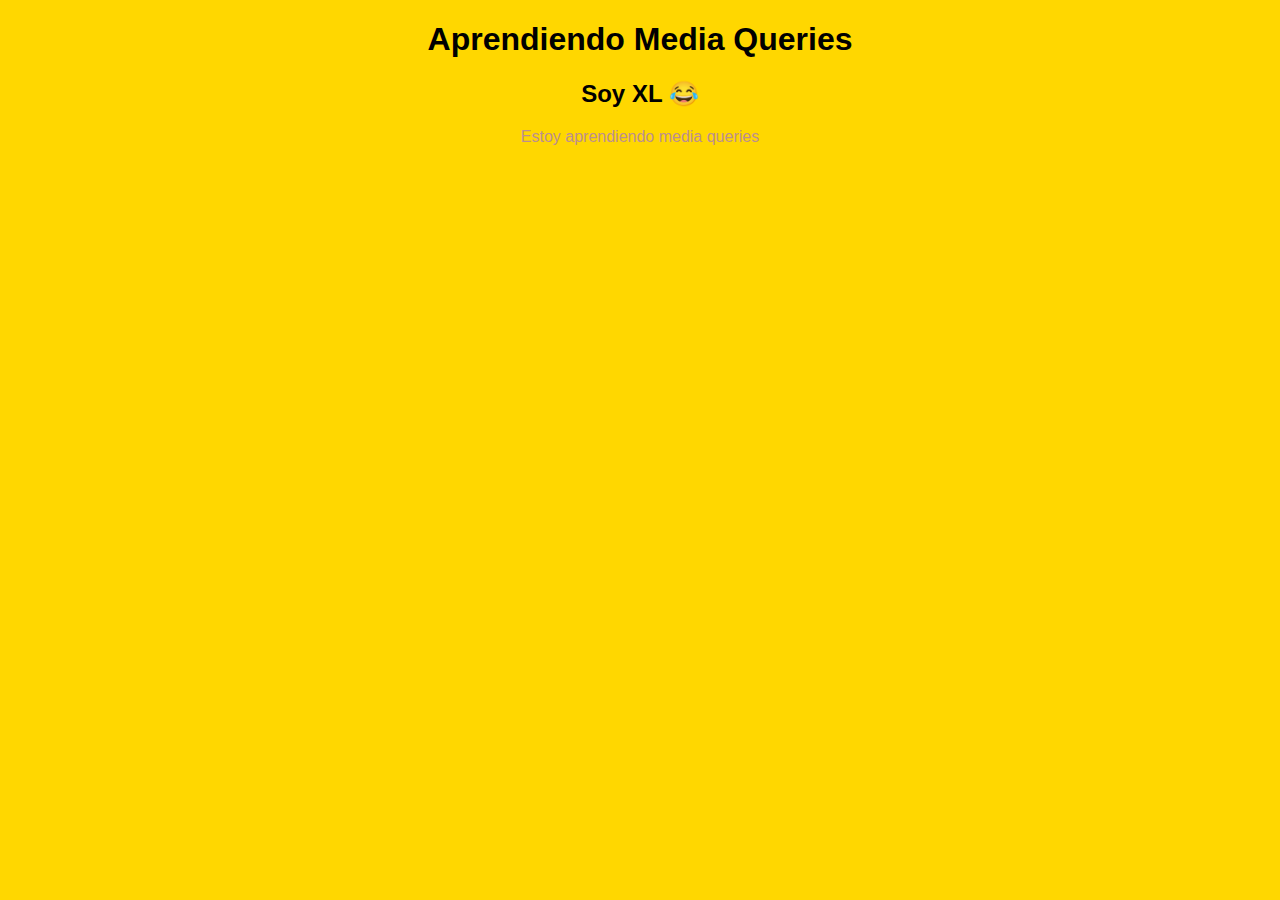
<file: Bootstrap/desafio-media-query/index.html>
<!DOCTYPE html>
<html lang="es" dir="ltr">
  <head>
    <meta charset="utf-8" />
    <title>Aprendiendo Media Queries</title>
    <link rel="stylesheet" href="style.css" />
  </head>
  <body>
    <h1>Aprendiendo Media Queries</h1>
    <div class="content">
      <h2></h2>
      <p>Estoy aprendiendo media queries</p>
    </div>
  </body>
</html>
</file>
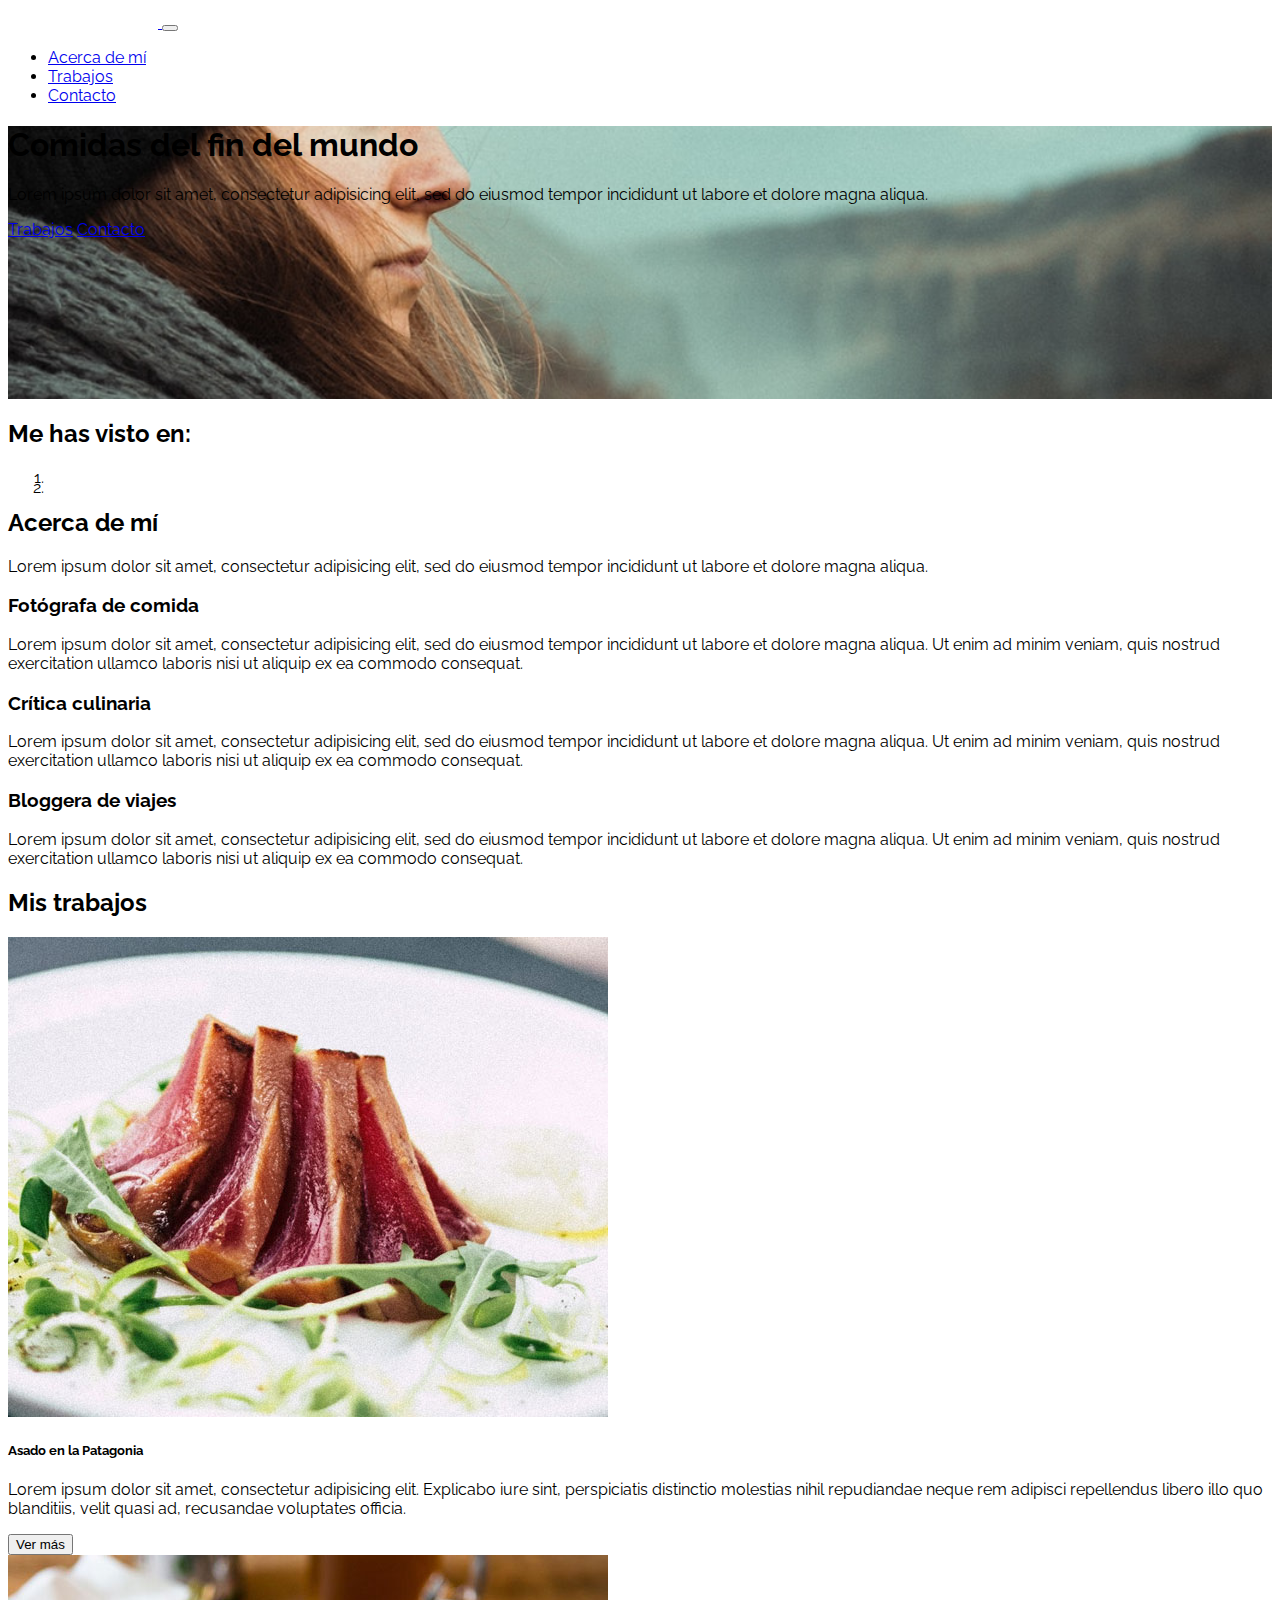
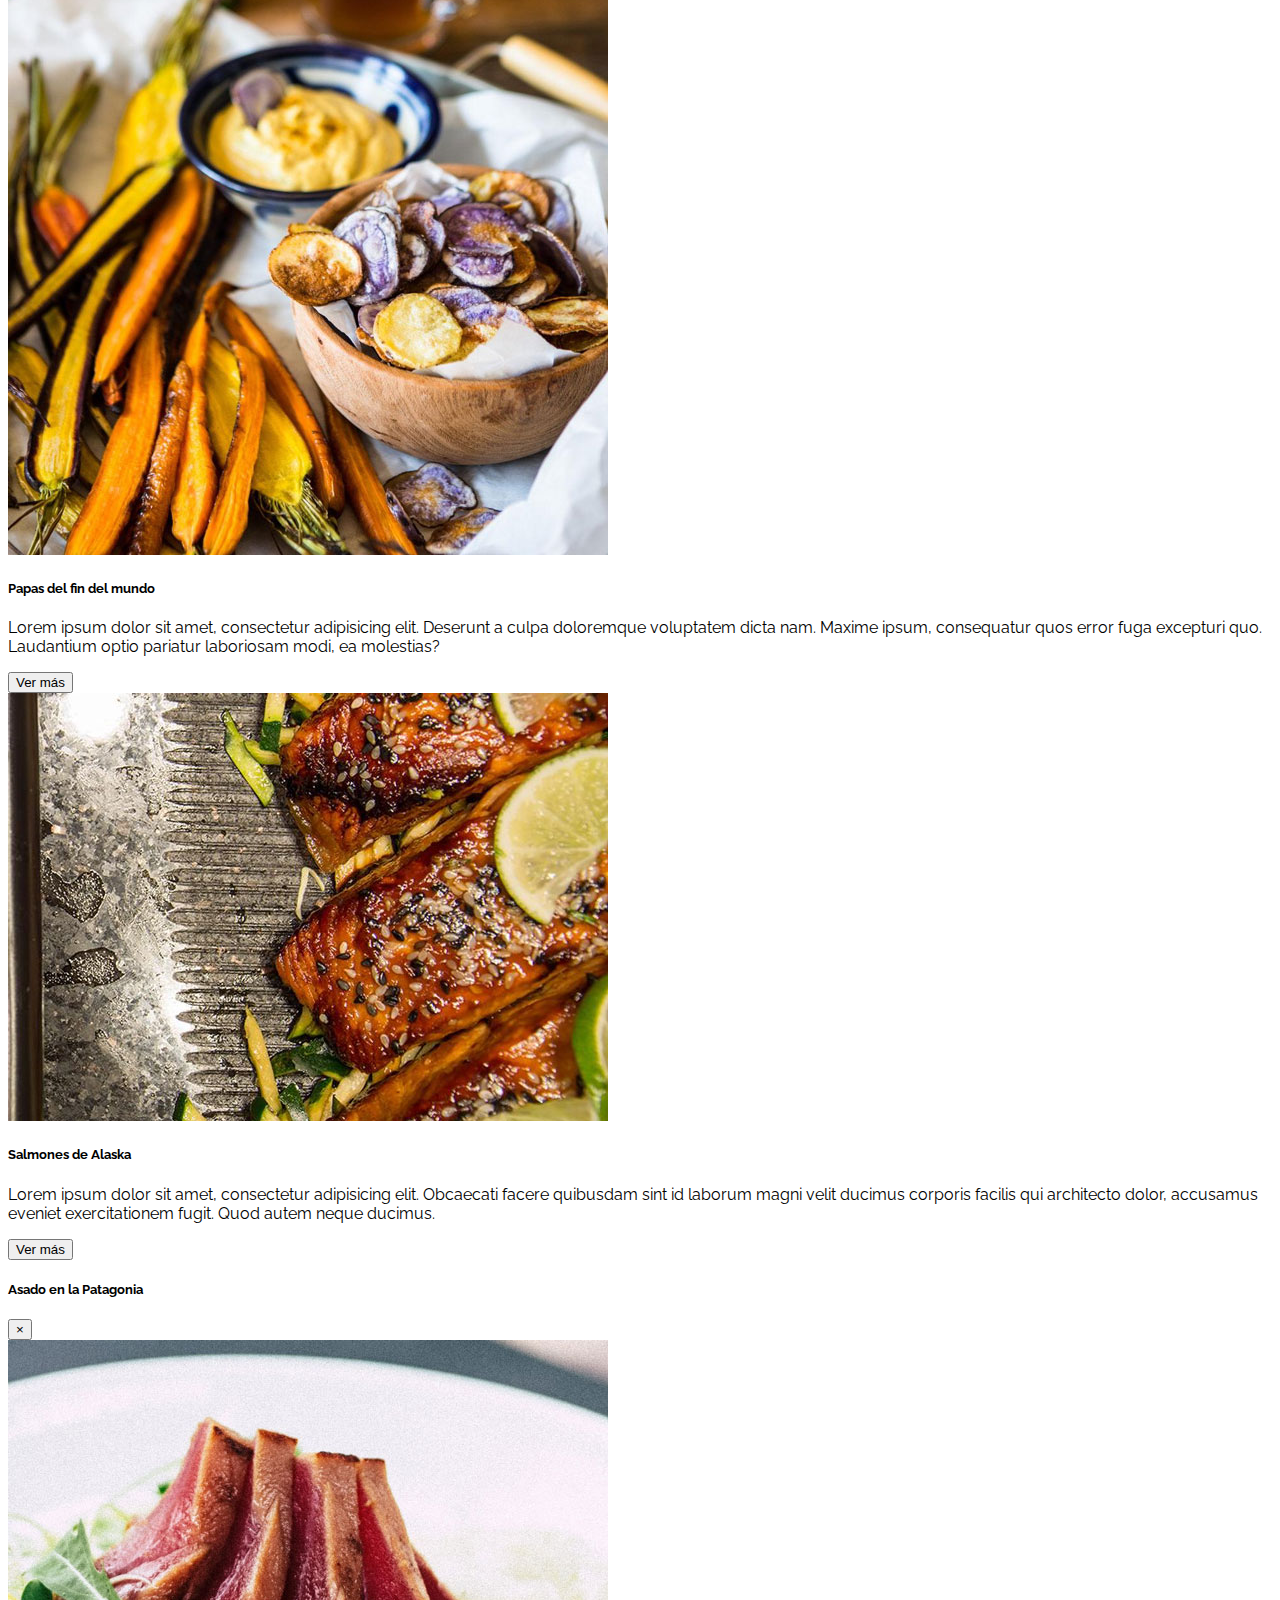
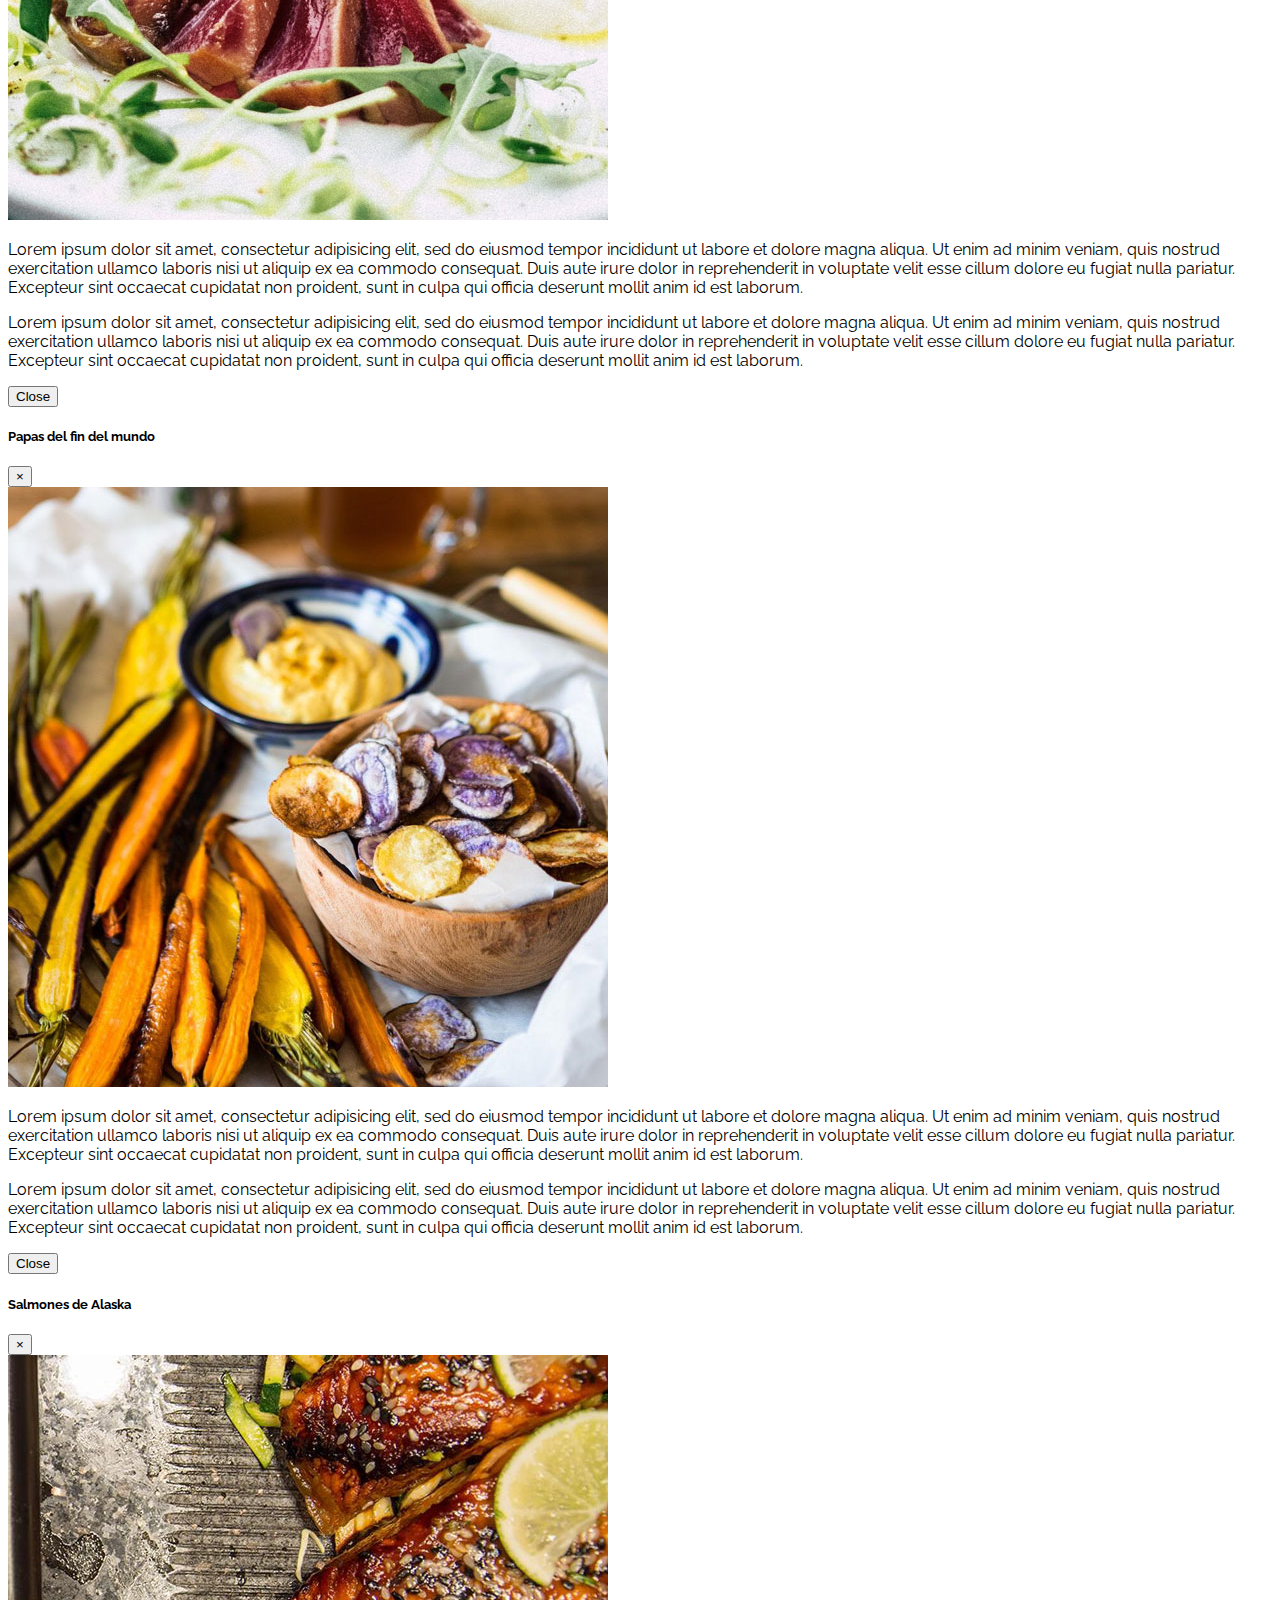
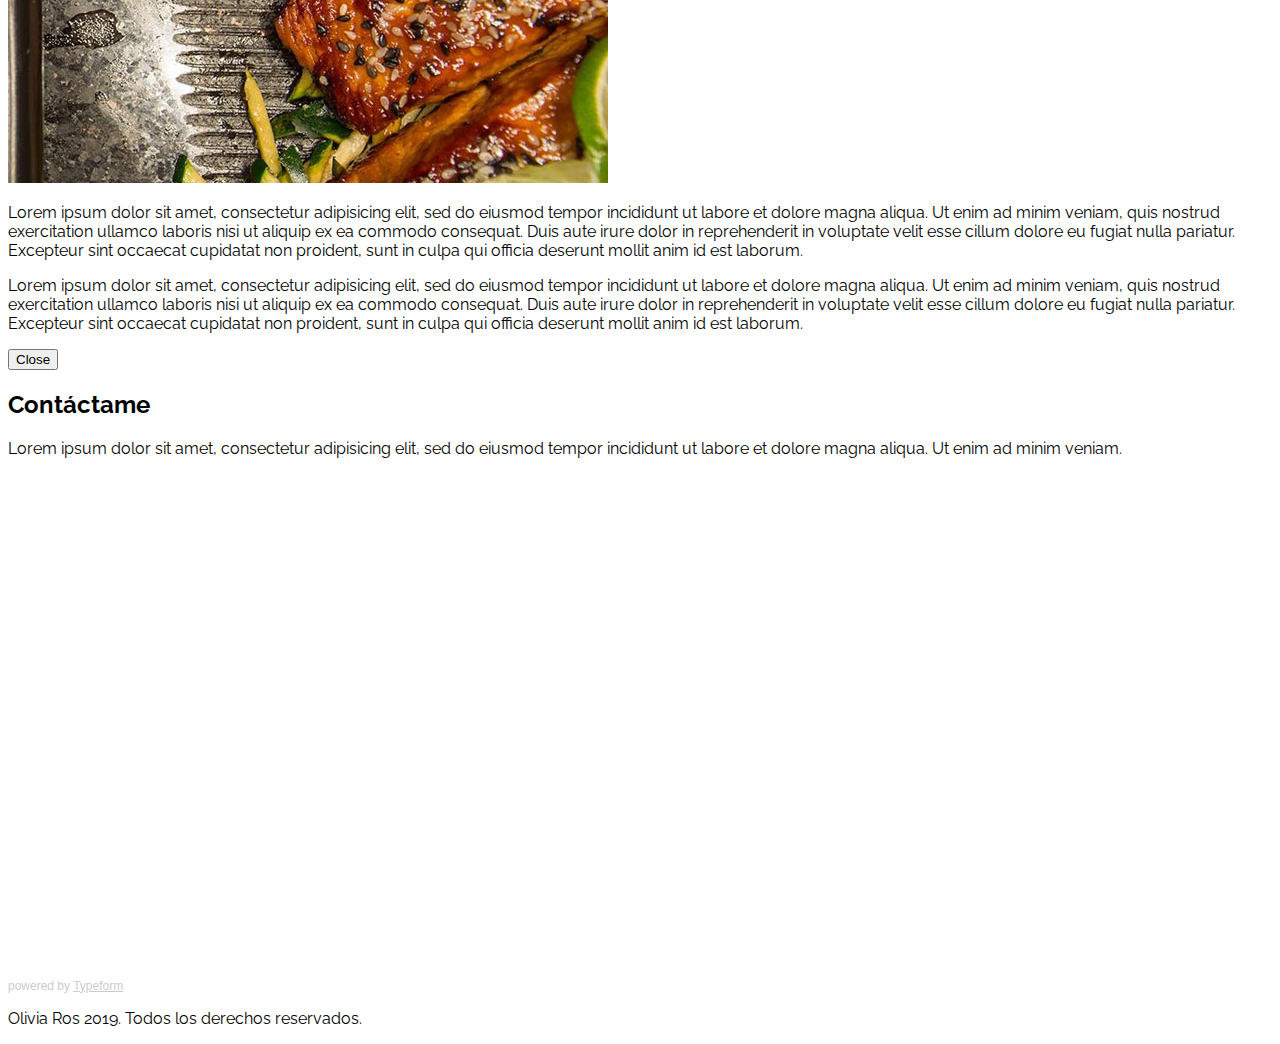
<file: Bootstrap/olivia-ros/index.html>
<!DOCTYPE html>
<html lang="es" dir="ltr">
  <head>
    <meta charset="utf-8">
    <title>Olivia Ros | Food Blogger</title>

    <meta name="viewport" content="width=device-width, initial-scale=1.0">

    <!--CSS de Bootstrap 4.2.1-->
    <link rel="stylesheet" href="https://stackpath.bootstrapcdn.com/bootstrap/4.2.1/css/bootstrap.min.css" integrity="sha384-GJzZqFGwb1QTTN6wy59ffF1BuGJpLSa9DkKMp0DgiMDm4iYMj70gZWKYbI706tWS" crossorigin="anonymous">

    <!--Google Fonts-->
    <link href="https://fonts.googleapis.com/css?family=Raleway:400,700" rel="stylesheet">

    <!--Font Awesome-->
    <link rel="stylesheet" href="https://use.fontawesome.com/releases/v5.6.3/css/all.css" integrity="sha384-UHRtZLI+pbxtHCWp1t77Bi1L4ZtiqrqD80Kn4Z8NTSRyMA2Fd33n5dQ8lWUE00s/" crossorigin="anonymous">

    <!--Mi estilo-->
    <link rel="stylesheet" href="assets/css/style.css">
  </head>
  <body>
    <nav class="navbar navbar-expand-lg navbar-dark bg-dark fixed-top">
      <div class="container">
        <a class="navbar-brand" href="#"> <img src="assets/img/logo.png" alt="Logo de Olivia Ros"> </a>

        <button class="navbar-toggler" type="button" data-toggle="collapse" data-target="#navbarNav" aria-controls="navbarNav" aria-expanded="false" aria-label="Toggle navigation">
          <span class="navbar-toggler-icon"></span>
        </button>

        <div class="collapse navbar-collapse" id="navbarNav">
          <ul class="navbar-nav ml-auto">
            <li class="nav-item">
              <a class="nav-link" href="#about">Acerca de mí</a>
            </li>
            <li class="nav-item">
              <a class="nav-link" href="#work">Trabajos</a>
            </li>
            <li class="nav-item">
              <a class="nav-link" href="#contact">Contacto</a>
            </li>
          </ul>
        </div>
      </div>
    </nav>

    <header class="hero text-light text-right pt-5 mt-5">
      <div class="container">
        <h1 class="display-1 font-weight-bold my-5">Comidas del fin del mundo</h1>
        <p class="my-5">Lorem ipsum dolor sit amet, consectetur adipisicing elit, sed do eiusmod tempor incididunt ut labore et dolore magna aliqua.</p>
        <a href="#work" class="btn btn-outline-info btn-lg mr-4">Trabajos</a>
        <a href="#contact" class="btn btn-info btn-lg">Contacto</a>
      </div>
    </header>

    <div class="container my-5 py-3">
      <div class="row">
        <div class="col-4 p-4 text-right">
          <h2 class="font-weight-bold">Me has visto en:</h2>
        </div>
        <div class="col-8 bg-secondary text-white rounded pt-4 pb-5">
          <div id="blogCarousel" class="carousel slide" data-ride="carousel">

            <ol class="carousel-indicators">
              <li data-target="#blogCarousel" data-slide-to="0" class="active"></li>
              <li data-target="#blogCarousel" data-slide-to="1"></li>
            </ol>

            <div class="carousel-inner">

              <div class="carousel-item active text-center">
                <div class="row">
                  <div class="col-3">
                    <i class="fab fa-codepen fa-2x" data-container="body" data-toggle="popover" data-trigger="hover" data-placement="bottom" data-content="CodePen"></i>
                  </div>
                  <div class="col-3">
                    <i class="fab fa-apper fa-2x" data-container="body" data-toggle="popover" data-trigger="hover" data-placement="bottom" data-content="Apper"></i>
                  </div>
                  <div class="col-3">
                    <i class="fab fa-angrycreative fa-2x" data-container="body" data-toggle="popover" data-trigger="hover" data-placement="bottom" data-content="Angry Creative"></i>
                  </div>
                  <div class="col-3">
                    <i class="fab fa-google fa-2x" data-container="body" data-toggle="popover" data-trigger="hover" data-placement="bottom" data-content="Google"></i>
                  </div>
                </div>
              </div>

              <div class="carousel-item text-center">
                <div class="row">
                  <div class="col-3">
                    <i class="fab fa-500px fa-2x" data-container="body" data-toggle="popover" data-trigger="hover" data-placement="bottom" data-content="500px"></i>
                  </div>
                  <div class="col-3">
                    <i class="fab fa-apple fa-2x" data-container="body" data-toggle="popover" data-trigger="hover" data-placement="bottom" data-content="Apple"></i>
                  </div>
                  <div class="col-3">
                    <i class="fab fa-aviato fa-2x" data-container="body" data-toggle="popover" data-trigger="hover" data-placement="bottom" data-content="Aviato"></i>
                  </div>
                  <div class="col-3">
                    <i class="fab fa-d-and-d fa-2x" data-container="body" data-toggle="popover" data-trigger="hover" data-placement="bottom" data-content="Dungeons & Dragons"></i>
                  </div>
                </div>
              </div>

            </div>
          </div>
        </div>
      </div>
    </div>


    <section id="about" class="container text-center my-5">
      <h2 class="display-3 font-weight-bold my-4">Acerca de mí</h2>
      <p class="my-4">Lorem ipsum dolor sit amet, consectetur adipisicing elit, sed do eiusmod tempor incididunt ut labore et dolore magna aliqua.</p>

      <div class="row">
        <div class="col-md-4">
          <i class="fas fa-camera fa-3x my-3"></i>
          <h3 class="my-3">Fotógrafa de comida</h3>
          <p class="my-3">Lorem ipsum dolor sit amet, consectetur adipisicing elit, sed do eiusmod tempor incididunt ut labore et dolore magna aliqua. Ut enim ad minim veniam, quis nostrud exercitation ullamco laboris nisi ut aliquip ex ea commodo consequat.</p>
        </div>
        <div class="col-md-4">
          <i class="fas fa-bullhorn fa-3x my-3"></i>
          <h3 class="my-3">Crítica culinaria</h3>
          <p class="my-3">Lorem ipsum dolor sit amet, consectetur adipisicing elit, sed do eiusmod tempor incididunt ut labore et dolore magna aliqua. Ut enim ad minim veniam, quis nostrud exercitation ullamco laboris nisi ut aliquip ex ea commodo consequat.</p>
        </div>
        <div class="col-md-4">
          <i class="far fa-map fa-3x my-3"></i>
          <h3 class="my-3">Bloggera de viajes</h3>
          <p class="my-3">Lorem ipsum dolor sit amet, consectetur adipisicing elit, sed do eiusmod tempor incididunt ut labore et dolore magna aliqua. Ut enim ad minim veniam, quis nostrud exercitation ullamco laboris nisi ut aliquip ex ea commodo consequat.</p>
        </div>
      </div>
    </section>

    <section class="container-fluid my-5 p-5 bg-info" id="work">
      <h2 class="display-4 text-center font-weight-bold text-light mb-3">Mis trabajos</h2>
      <div class="card-deck">
        <div class="card">
          <img class="card-img-top" src="assets/img/card-1.jpg" alt="Card image cap">
          <div class="card-body">
            <h5 class="card-title">Asado en la Patagonia</h5>
            <p class="card-text">Lorem ipsum dolor sit amet, consectetur adipisicing elit. Explicabo iure sint, perspiciatis distinctio molestias nihil repudiandae neque rem adipisci repellendus libero illo quo blanditiis, velit quasi ad, recusandae voluptates officia.</p>
            <button type="button" class="btn btn-outline-info" data-toggle="modal" data-target="#asado">Ver más</button>
          </div>
        </div>
        <div class="card">
          <img class="card-img-top" src="assets/img/card-2.jpg" alt="Card image cap">
          <div class="card-body">
            <h5 class="card-title">Papas del fin del mundo</h5>
            <p class="card-text">Lorem ipsum dolor sit amet, consectetur adipisicing elit. Deserunt a culpa doloremque voluptatem dicta nam. Maxime ipsum, consequatur quos error fuga excepturi quo. Laudantium optio pariatur laboriosam modi, ea molestias?</p>
            <button type="button" class="btn btn-outline-info" data-toggle="modal" data-target="#papas">Ver más</button>
          </div>
        </div>
        <div class="card">
          <img class="card-img-top" src="assets/img/card-3.jpg" alt="Card image cap">
          <div class="card-body">
            <h5 class="card-title">Salmones de Alaska</h5>
            <p class="card-text">Lorem ipsum dolor sit amet, consectetur adipisicing elit. Obcaecati facere quibusdam sint id laborum magni velit ducimus corporis facilis qui architecto dolor, accusamus eveniet exercitationem fugit. Quod autem neque ducimus.</p>
            <button type="button" class="btn btn-outline-info" data-toggle="modal" data-target="#salmones">Ver más</button>
          </div>
        </div>
      </div>
    </section>

    <div class="modal fade" id="asado" tabindex="-1" role="dialog" aria-labelledby="exampleModalLabel" aria-hidden="true">
      <div class="modal-dialog" role="document">
        <div class="modal-content">
          <div class="modal-header">
            <h5 class="modal-title" id="exampleModalLabel">Asado en la Patagonia</h5>
            <button type="button" class="close" data-dismiss="modal" aria-label="Close">
              <span aria-hidden="true">&times;</span>
            </button>
          </div>
          <div class="modal-body">
            <img class="img-fluid mb-3" src="assets/img/card-1.jpg" alt="Card image cap">

            <p>Lorem ipsum dolor sit amet, consectetur adipisicing elit, sed do eiusmod tempor incididunt ut labore et dolore magna aliqua. Ut enim ad minim veniam, quis nostrud exercitation ullamco laboris nisi ut aliquip ex ea commodo consequat. Duis aute irure dolor in reprehenderit in voluptate velit esse cillum dolore eu fugiat nulla pariatur. Excepteur sint occaecat cupidatat non proident, sunt in culpa qui officia deserunt mollit anim id est laborum.</p>

            <p>Lorem ipsum dolor sit amet, consectetur adipisicing elit, sed do eiusmod tempor incididunt ut labore et dolore magna aliqua. Ut enim ad minim veniam, quis nostrud exercitation ullamco laboris nisi ut aliquip ex ea commodo consequat. Duis aute irure dolor in reprehenderit in voluptate velit esse cillum dolore eu fugiat nulla pariatur. Excepteur sint occaecat cupidatat non proident, sunt in culpa qui officia deserunt mollit anim id est laborum.</p>
          </div>
          <div class="modal-footer">
            <button type="button" class="btn btn-secondary" data-dismiss="modal">Close</button>
          </div>
        </div>
      </div>
    </div>

    <div class="modal fade" id="papas" tabindex="-1" role="dialog" aria-labelledby="exampleModalLabel" aria-hidden="true">
      <div class="modal-dialog" role="document">
        <div class="modal-content">
          <div class="modal-header">
            <h5 class="modal-title" id="exampleModalLabel">Papas del fin del mundo</h5>
            <button type="button" class="close" data-dismiss="modal" aria-label="Close">
              <span aria-hidden="true">&times;</span>
            </button>
          </div>
          <div class="modal-body">
            <img class="img-fluid mb-3" src="assets/img/card-2.jpg" alt="Card image cap">

            <p>Lorem ipsum dolor sit amet, consectetur adipisicing elit, sed do eiusmod tempor incididunt ut labore et dolore magna aliqua. Ut enim ad minim veniam, quis nostrud exercitation ullamco laboris nisi ut aliquip ex ea commodo consequat. Duis aute irure dolor in reprehenderit in voluptate velit esse cillum dolore eu fugiat nulla pariatur. Excepteur sint occaecat cupidatat non proident, sunt in culpa qui officia deserunt mollit anim id est laborum.</p>

            <p>Lorem ipsum dolor sit amet, consectetur adipisicing elit, sed do eiusmod tempor incididunt ut labore et dolore magna aliqua. Ut enim ad minim veniam, quis nostrud exercitation ullamco laboris nisi ut aliquip ex ea commodo consequat. Duis aute irure dolor in reprehenderit in voluptate velit esse cillum dolore eu fugiat nulla pariatur. Excepteur sint occaecat cupidatat non proident, sunt in culpa qui officia deserunt mollit anim id est laborum.</p>
          </div>
          <div class="modal-footer">
            <button type="button" class="btn btn-secondary" data-dismiss="modal">Close</button>
          </div>
        </div>
      </div>
    </div>

    <div class="modal fade" id="salmones" tabindex="-1" role="dialog" aria-labelledby="exampleModalLabel" aria-hidden="true">
      <div class="modal-dialog" role="document">
        <div class="modal-content">
          <div class="modal-header">
            <h5 class="modal-title" id="exampleModalLabel">Salmones de Alaska</h5>
            <button type="button" class="close" data-dismiss="modal" aria-label="Close">
              <span aria-hidden="true">&times;</span>
            </button>
          </div>
          <div class="modal-body">
            <img class="img-fluid mb-3" src="assets/img/card-3.jpg" alt="Card image cap">

            <p>Lorem ipsum dolor sit amet, consectetur adipisicing elit, sed do eiusmod tempor incididunt ut labore et dolore magna aliqua. Ut enim ad minim veniam, quis nostrud exercitation ullamco laboris nisi ut aliquip ex ea commodo consequat. Duis aute irure dolor in reprehenderit in voluptate velit esse cillum dolore eu fugiat nulla pariatur. Excepteur sint occaecat cupidatat non proident, sunt in culpa qui officia deserunt mollit anim id est laborum.</p>

            <p>Lorem ipsum dolor sit amet, consectetur adipisicing elit, sed do eiusmod tempor incididunt ut labore et dolore magna aliqua. Ut enim ad minim veniam, quis nostrud exercitation ullamco laboris nisi ut aliquip ex ea commodo consequat. Duis aute irure dolor in reprehenderit in voluptate velit esse cillum dolore eu fugiat nulla pariatur. Excepteur sint occaecat cupidatat non proident, sunt in culpa qui officia deserunt mollit anim id est laborum.</p>
          </div>
          <div class="modal-footer">
            <button type="button" class="btn btn-secondary" data-dismiss="modal">Close</button>
          </div>
        </div>
      </div>
    </div>

    <section id="contact" class="container my-5">
      <h2 class="display-3 font-weight-bold text-center my-4">Contáctame</h2>
      <p class="text-center my-4">Lorem ipsum dolor sit amet, consectetur adipisicing elit, sed do eiusmod tempor incididunt ut labore et dolore magna aliqua. Ut enim ad minim veniam.</p>
      <div class="typeform-widget" data-url="https://franibe.typeform.com/to/AYVtoJ" style="width: 100%; height: 500px;"></div> <script> (function() { var qs,js,q,s,d=document, gi=d.getElementById, ce=d.createElement, gt=d.getElementsByTagName, id="typef_orm", b="https://embed.typeform.com/"; if(!gi.call(d,id)) { js=ce.call(d,"script"); js.id=id; js.src=b+"embed.js"; q=gt.call(d,"script")[0]; q.parentNode.insertBefore(js,q) } })() </script> <div style="font-family: Sans-Serif;font-size: 12px;color: #999;opacity: 0.5; padding-top: 5px;"> powered by <a href="https://admin.typeform.com/signup?utm_campaign=AYVtoJ&utm_source=typeform.com-13260463-Basic&utm_medium=typeform&utm_content=typeform-embedded-poweredbytypeform&utm_term=EN" style="color: #999" target="_blank">Typeform</a> </div>
    </section>

    <footer class="bg-dark text-center text-light p-3">
      <p>Olivia Ros 2019. Todos los derechos reservados.</p>
    </footer>

    <!--jQuery 3.3.1 sin slim-->
    <script src="https://code.jquery.com/jquery-3.3.1.min.js" integrity="sha256-FgpCb/KJQlLNfOu91ta32o/NMZxltwRo8QtmkMRdAu8=" crossorigin="anonymous"></script>

    <!--Popper JS 1.14.3-->
    <script src="https://cdnjs.cloudflare.com/ajax/libs/popper.js/1.14.6/umd/popper.min.js" integrity="sha384-wHAiFfRlMFy6i5SRaxvfOCifBUQy1xHdJ/yoi7FRNXMRBu5WHdZYu1hA6ZOblgut" crossorigin="anonymous"></script>

    <!--Bootstrap JS 4.2.1-->
    <script src="https://stackpath.bootstrapcdn.com/bootstrap/4.2.1/js/bootstrap.min.js" integrity="sha384-B0UglyR+jN6CkvvICOB2joaf5I4l3gm9GU6Hc1og6Ls7i6U/mkkaduKaBhlAXv9k" crossorigin="anonymous"></script>

    <!--Mi script-->
    <script src="assets/js/script.js"></script>
  </body>
</html>
</file>
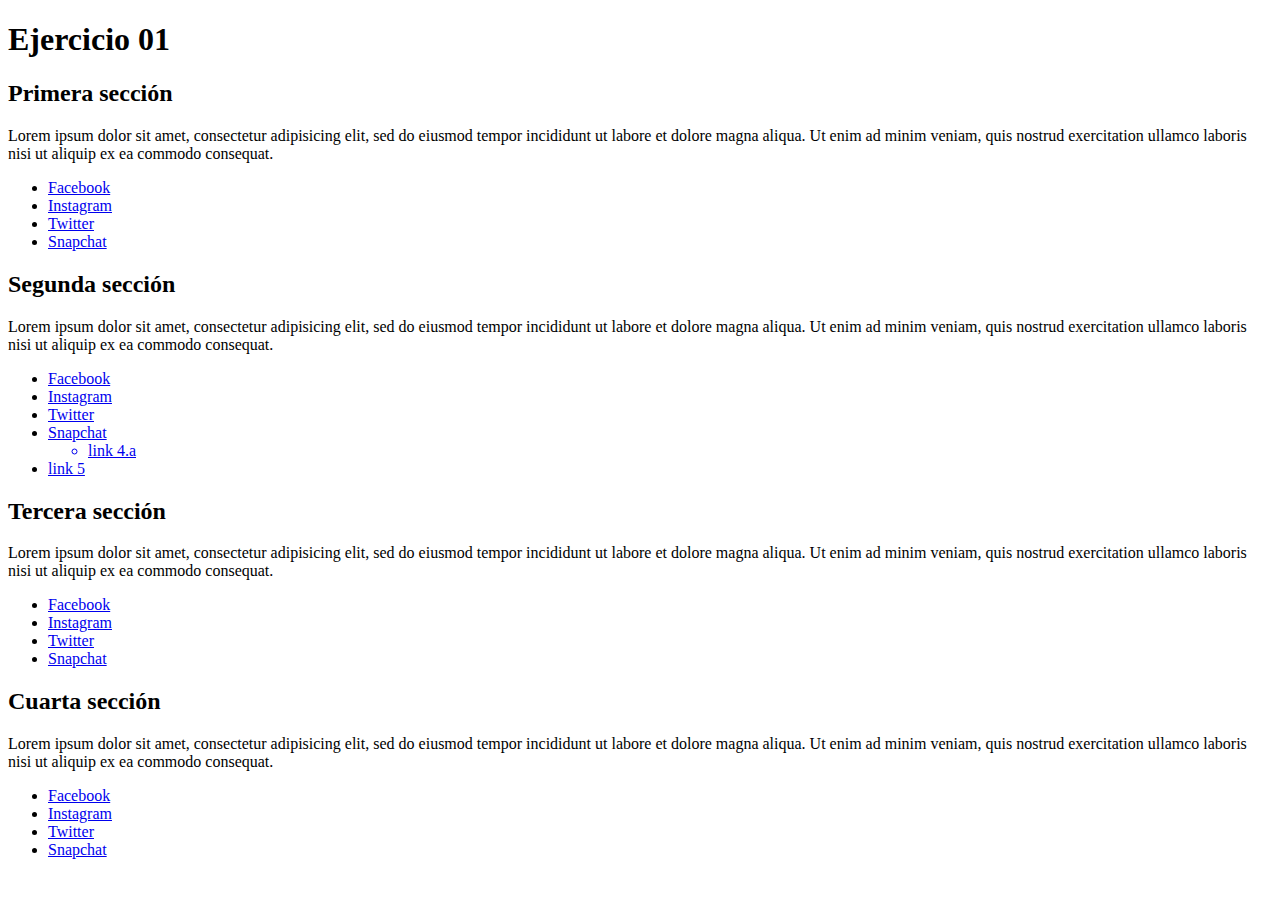
<file: JavaScript/desafio-jquery/index.html>
<!DOCTYPE html>
<html lang="es">
  <head>
    <meta charset="utf-8" />
    <title>Ejercicio 01</title>
    <meta name="viewport" content="width=device-width, initial-scale=1.0" />
    <link
      rel="stylesheet"
      href="https://use.fontawesome.com/releases/v5.6.3/css/all.css"
      integrity="sha384-UHRtZLI+pbxtHCWp1t77Bi1L4ZtiqrqD80Kn4Z8NTSRyMA2Fd33n5dQ8lWUE00s/"
      crossorigin="anonymous"
    />
  </head>
  <body>
    <header>
      <h1>Ejercicio 01</h1>
    </header>
    <section>
      <h2>Primera sección <i class="far fa-smile-beam"></i></h2>
      <p>
        Lorem ipsum dolor sit amet, consectetur adipisicing elit, sed do eiusmod
        tempor incididunt ut labore et dolore magna aliqua. Ut enim ad minim
        veniam, quis nostrud exercitation ullamco laboris nisi ut aliquip ex ea
        commodo consequat.
      </p>
      <ul class="socialnetworks">
        <li><a href="#">Facebook</a></li>
        <li><a href="#">Instagram</a></li>
        <li><a href="#">Twitter</a></li>
        <li><a href="#">Snapchat</a></li>
      </ul>
      <p>
        <i class="far fa-smile-beam fa-2x"></i>
        <i class="far fa-smile-beam fa-2x"></i>
        <i class="far fasmile-beam fa-2x"></i>
      </p>
    </section>
    <section>
      <h2>Segunda sección <i class="far fa-smile-wink"></i></h2>
      <p>
        Lorem ipsum dolor sit amet, consectetur adipisicing elit, sed do eiusmod
        tempor incididunt ut labore et dolore magna aliqua. Ut enim ad minim
        veniam, quis nostrud exercitation ullamco laboris nisi ut aliquip ex ea
        commodo consequat.
      </p>
      <ul class="socialnetworks">
        <li><a href="#">Facebook</a></li>
        <li><a href="#">Instagram</a></li>
        <li><a href="#">Twitter</a></li>
        <li><a href="#">Snapchat</a></li>
      </ul>
      <p>
        <i class="far fa-smile-wink fa-2x"></i>
        <i class="far fa-smile-wink fa-2x"></i>
        <i class="far fasmile-wink fa-2x"></i>
      </p>
    </section>
    <section>
      <h2>Tercera sección <i class="far fa-surprise"></i></h2>
      <p>
        Lorem ipsum dolor sit amet, consectetur adipisicing elit, sed do eiusmod
        tempor incididunt ut labore et dolore magna aliqua. Ut enim ad minim
        veniam, quis nostrud exercitation ullamco laboris nisi ut aliquip ex ea
        commodo consequat.
      </p>
      <ul class="socialnetworks">
        <li><a href="#">Facebook</a></li>
        <li><a href="#">Instagram</a></li>
        <li><a href="#">Twitter</a></li>
        <li><a href="#">Snapchat</a></li>
      </ul>
      <p>
        <i class="far fa-surprise fa-2x"></i>
        <i class="far fa-surprise fa-2x"></i>
        <i class="far fa-surprise fa-2x"></i>
      </p>
    </section>
    <section>
      <h2>Cuarta sección <i class="far fa-grin-hearts"></i></h2>
      <p>
        Lorem ipsum dolor sit amet, consectetur adipisicing elit, sed do eiusmod
        tempor incididunt ut labore et dolore magna aliqua. Ut enim ad minim
        veniam, quis nostrud exercitation ullamco laboris nisi ut aliquip ex ea
        commodo consequat.
      </p>
      <ul class="socialnetworks">
        <li><a href="#">Facebook</a></li>
        <li><a href="#">Instagram</a></li>
        <li><a href="#">Twitter</a></li>
        <li><a href="#">Snapchat</a></li>
      </ul>
      <p>
        <i class="far fa-grin-hearts fa-2x"></i>
        <i class="far fa-grin-hearts fa-2x"></i>
        <i class="far fagrin-hearts fa-2x"></i>
      </p>
    </section>
    <!--Llamado a jQuery-->
    <script
      src="https://code.jquery.com/jquery-3.3.1.min.js"
      integrity="sha256-
FgpCb/KJQlLNfOu91ta32o/NMZxltwRo8QtmkMRdAu8="
      crossorigin="anonymous"
    ></script>
    <!--Mi propio script-->
    <script src="script.js"></script>
  </body>
</html>
</file>
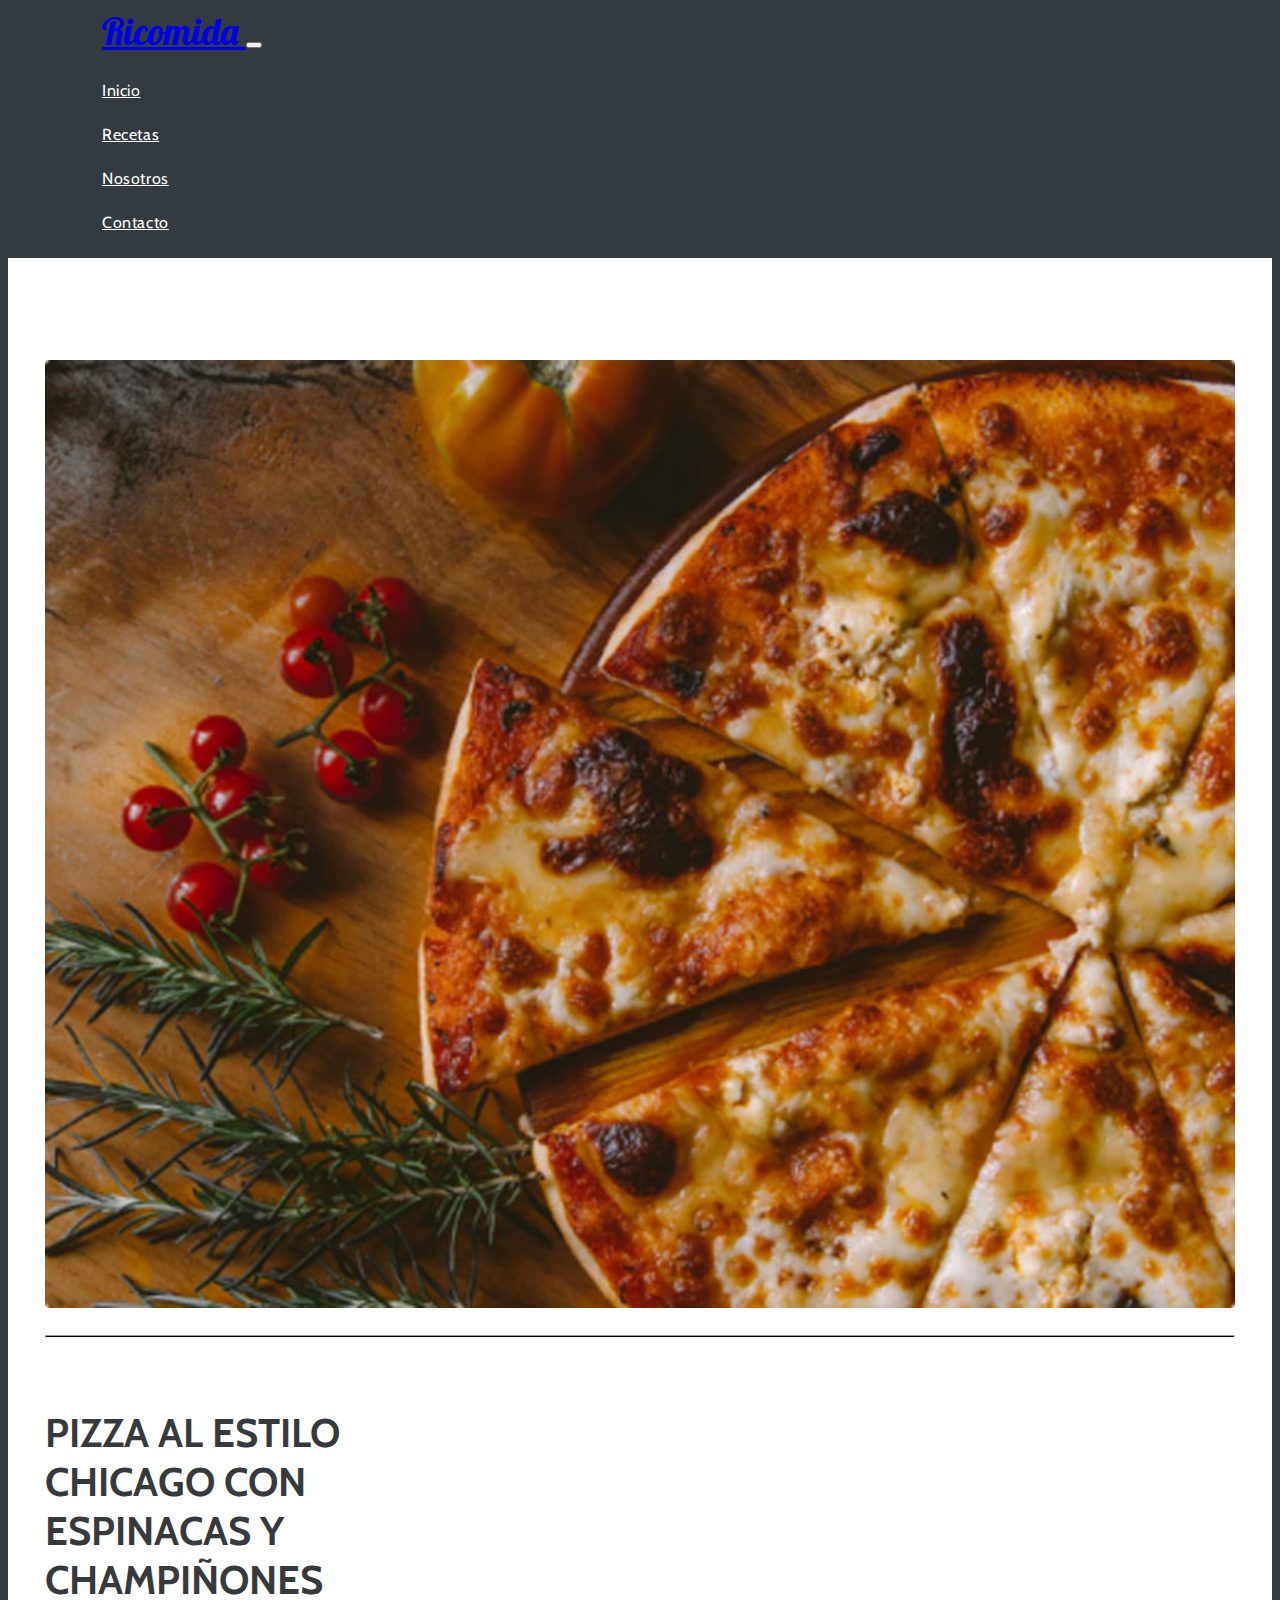
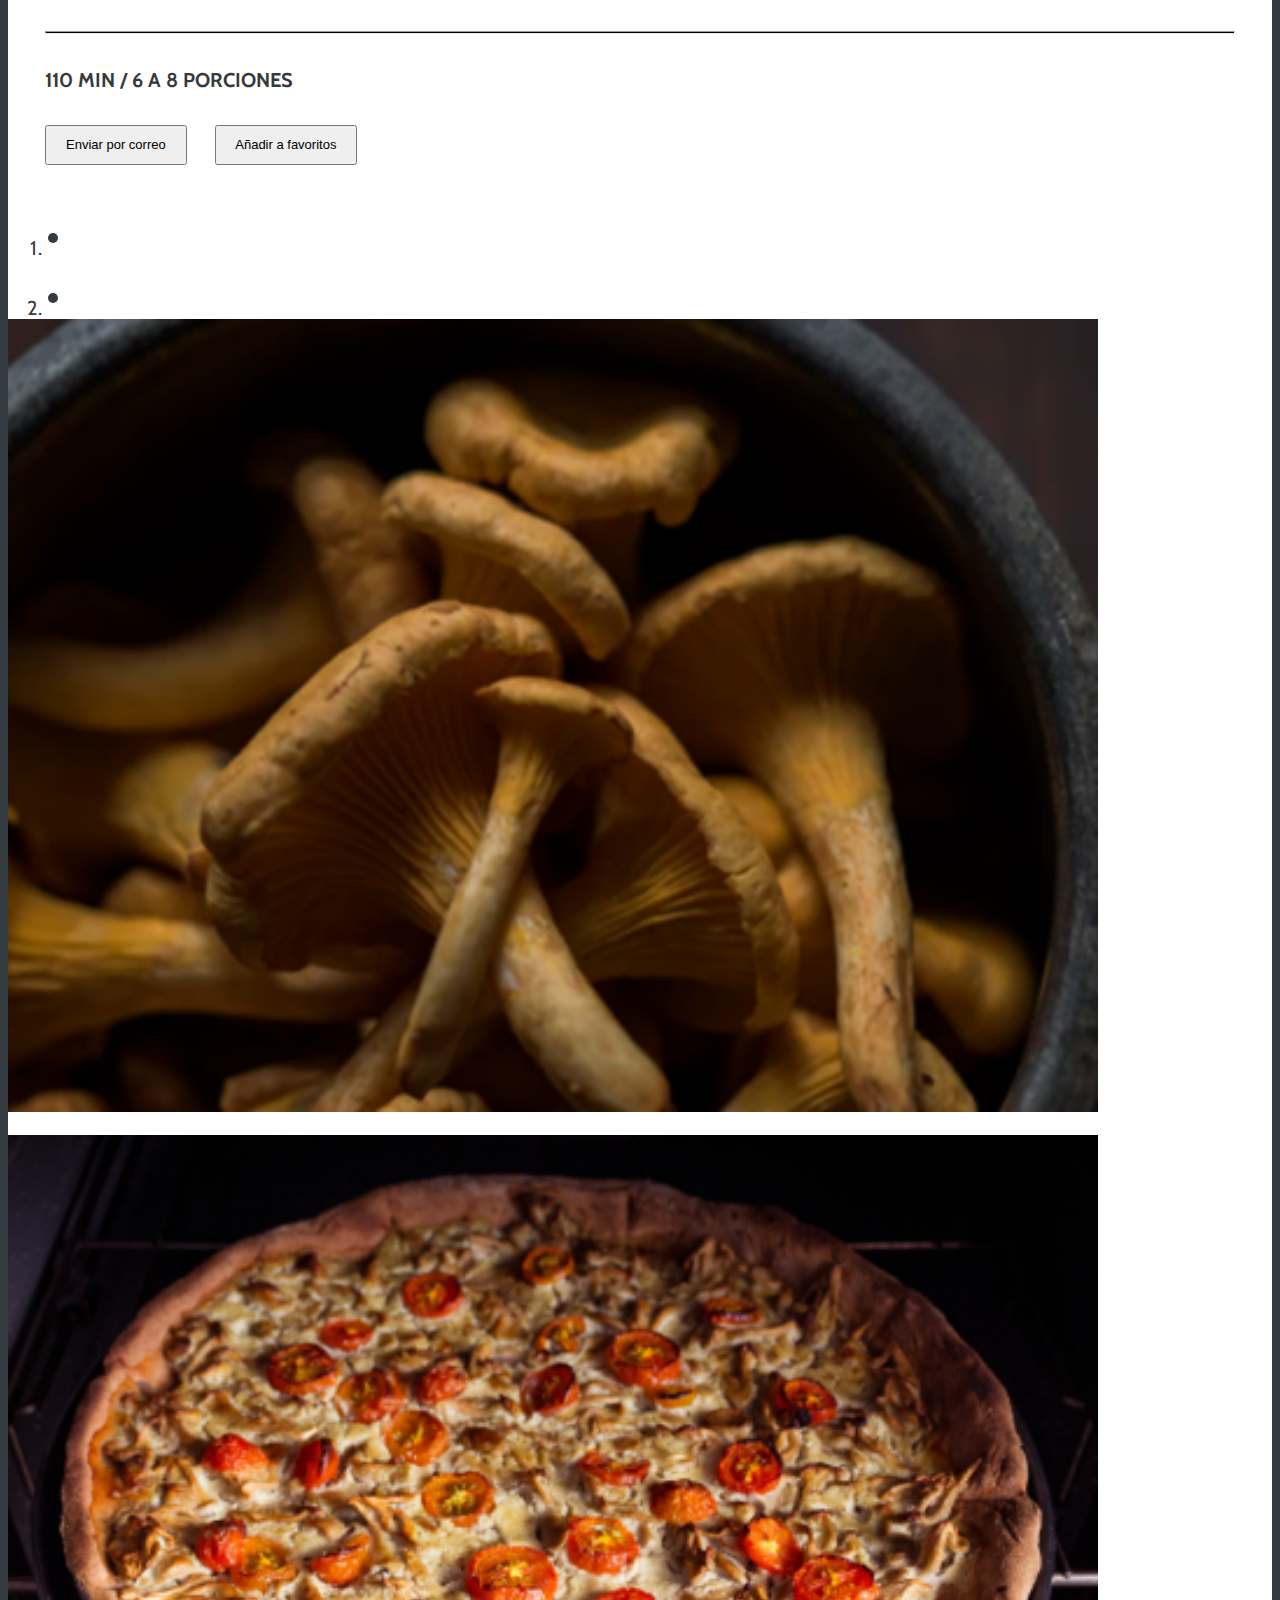
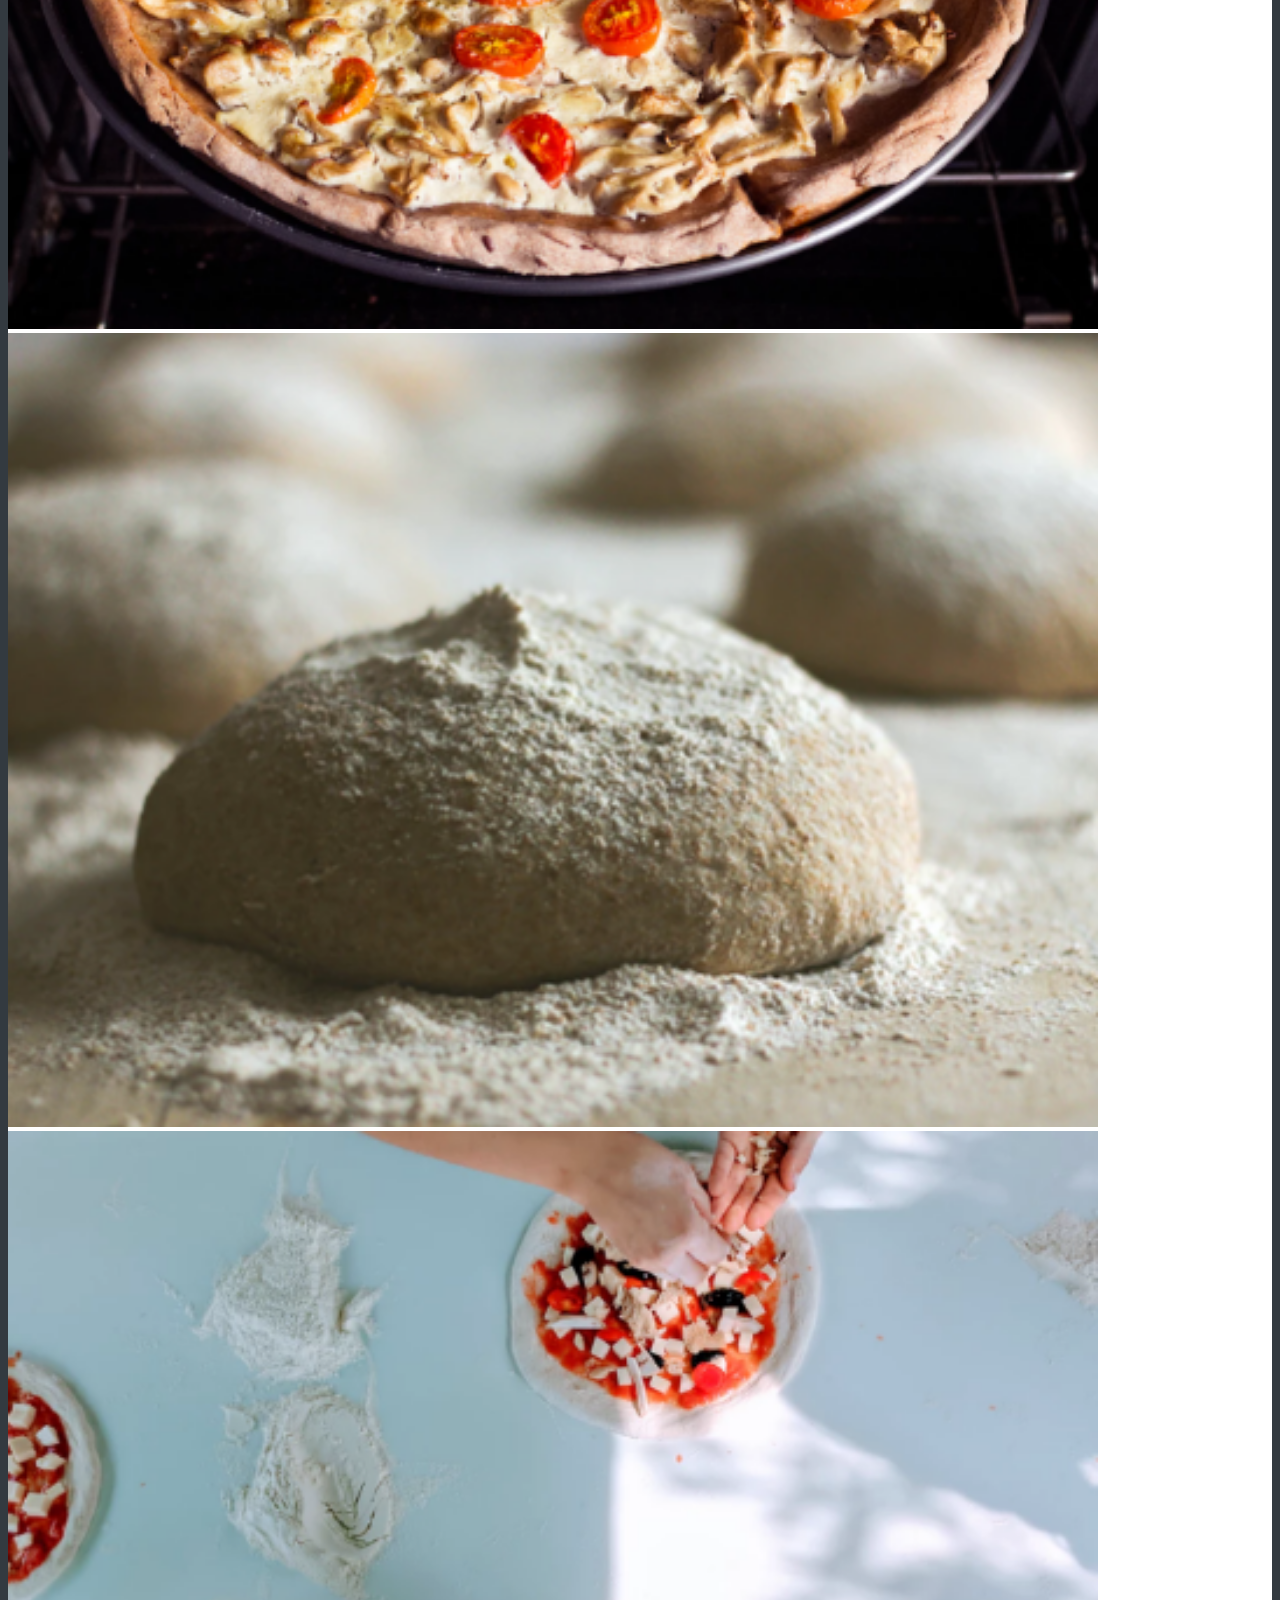
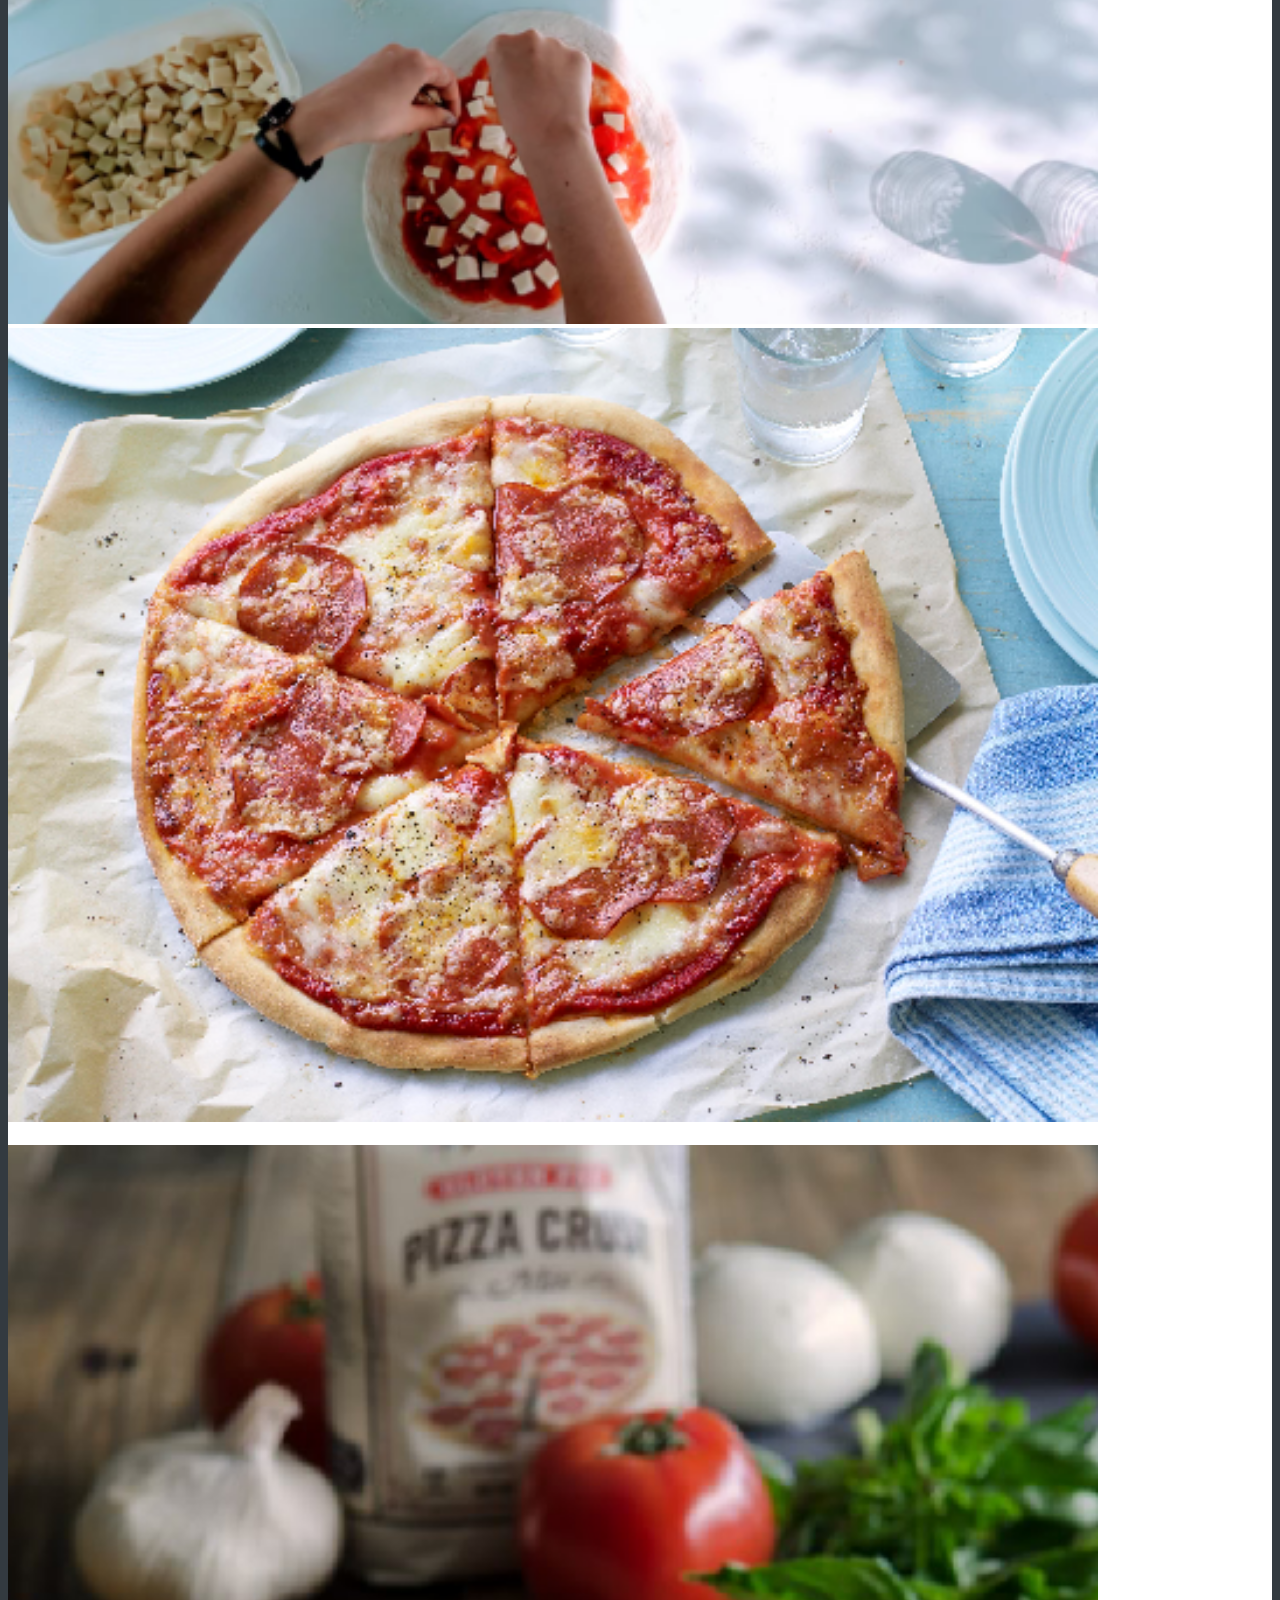
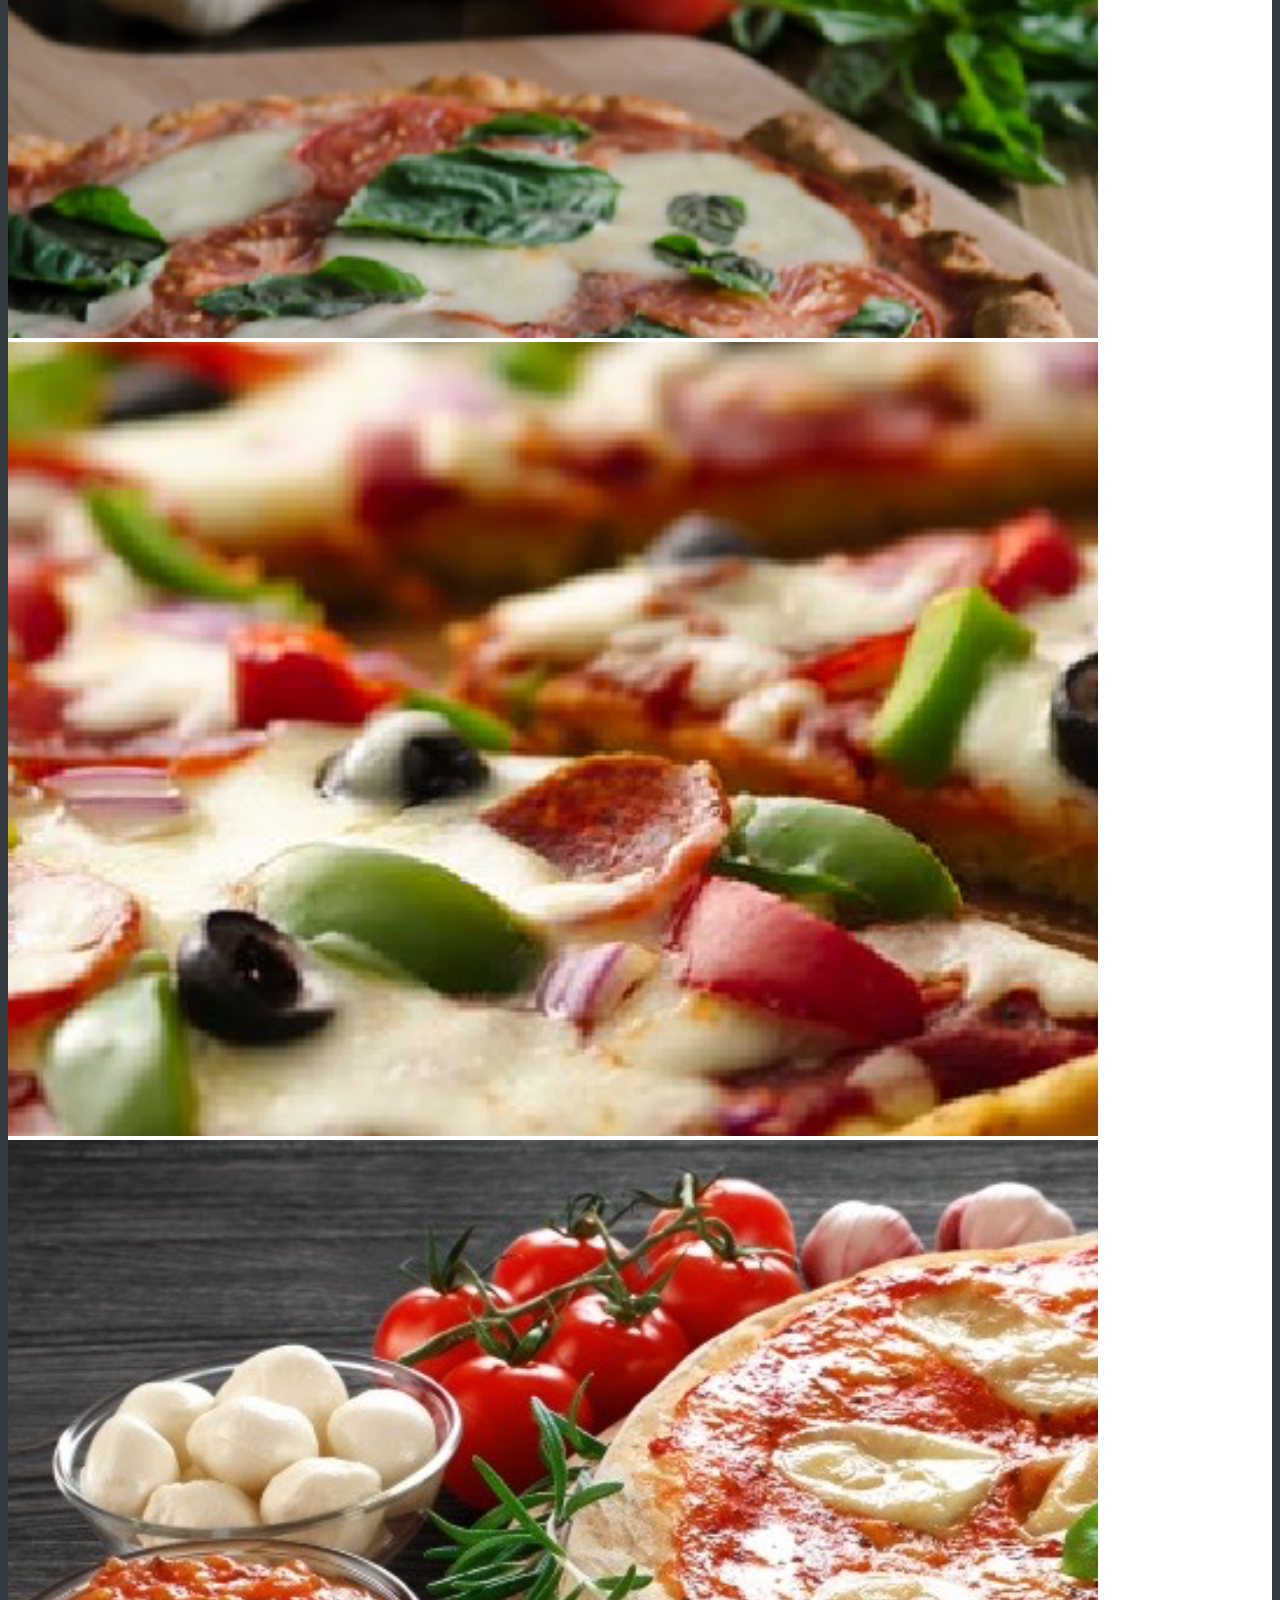
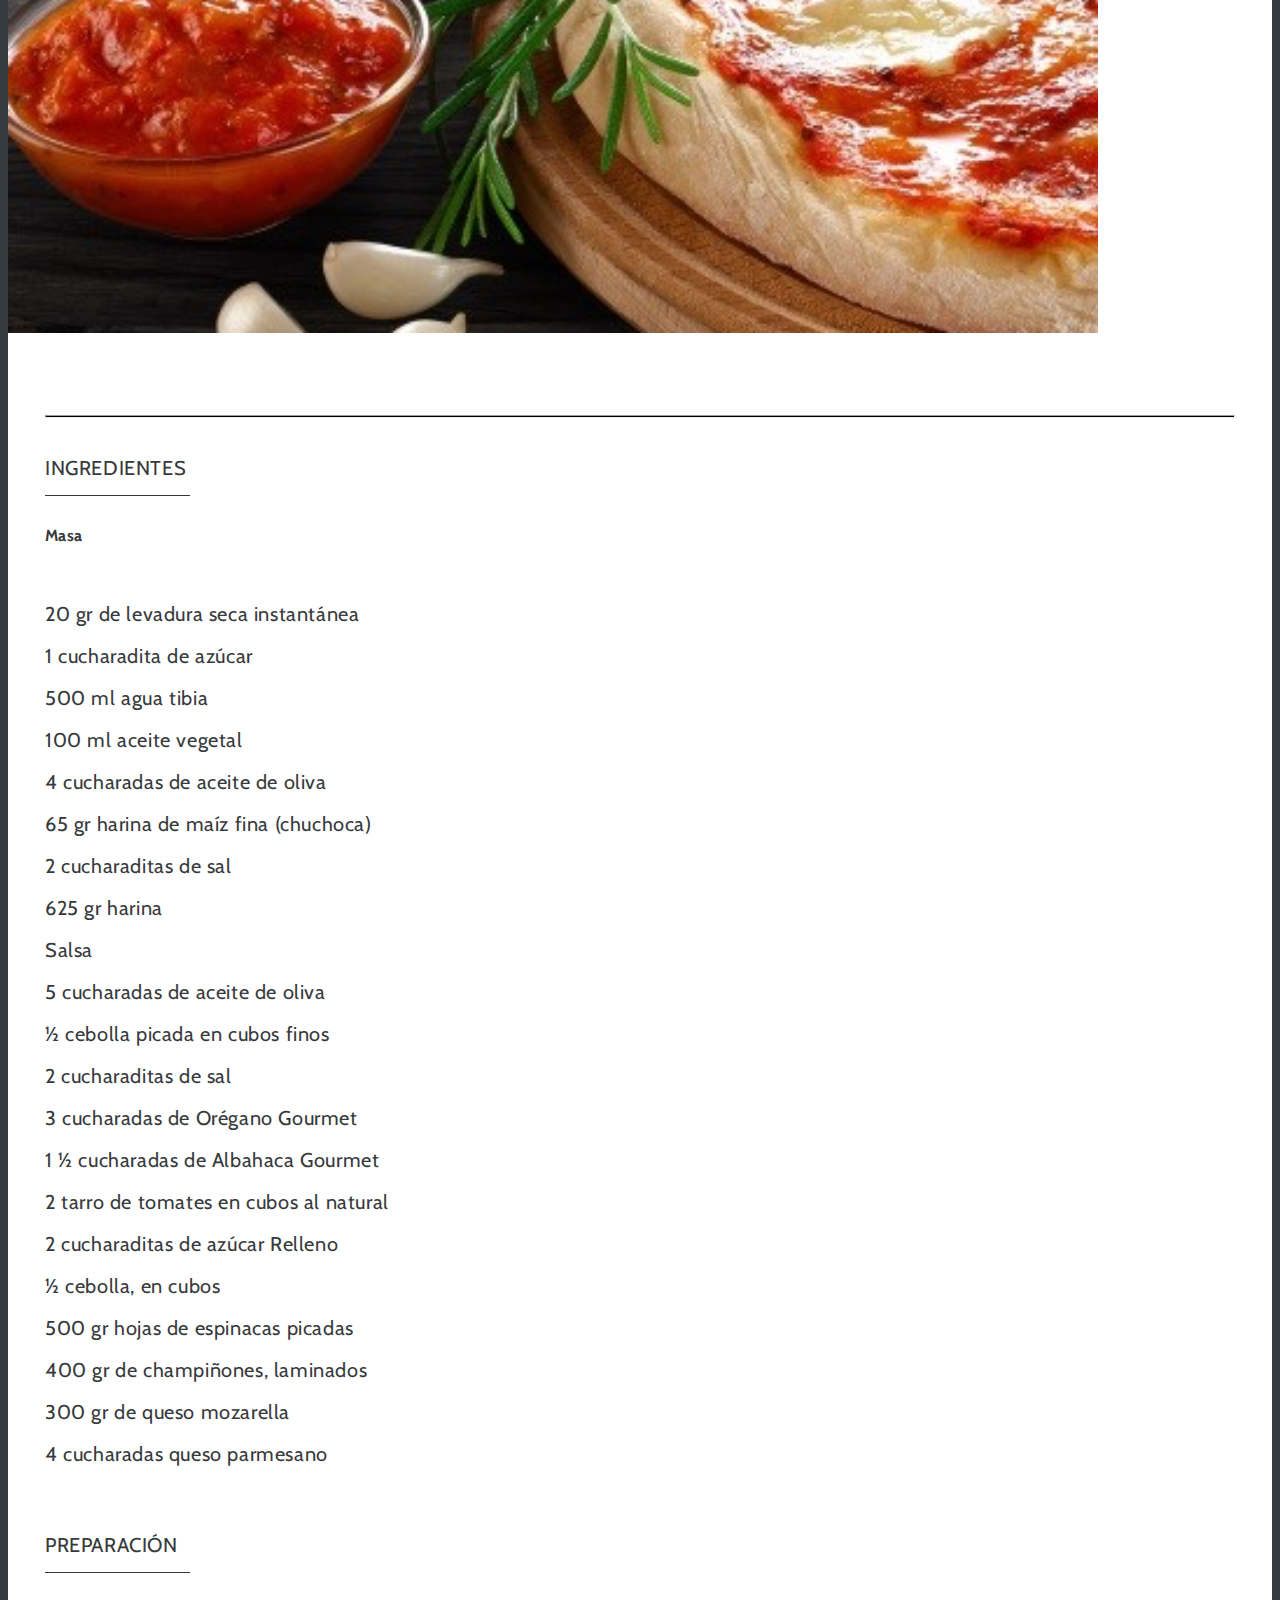
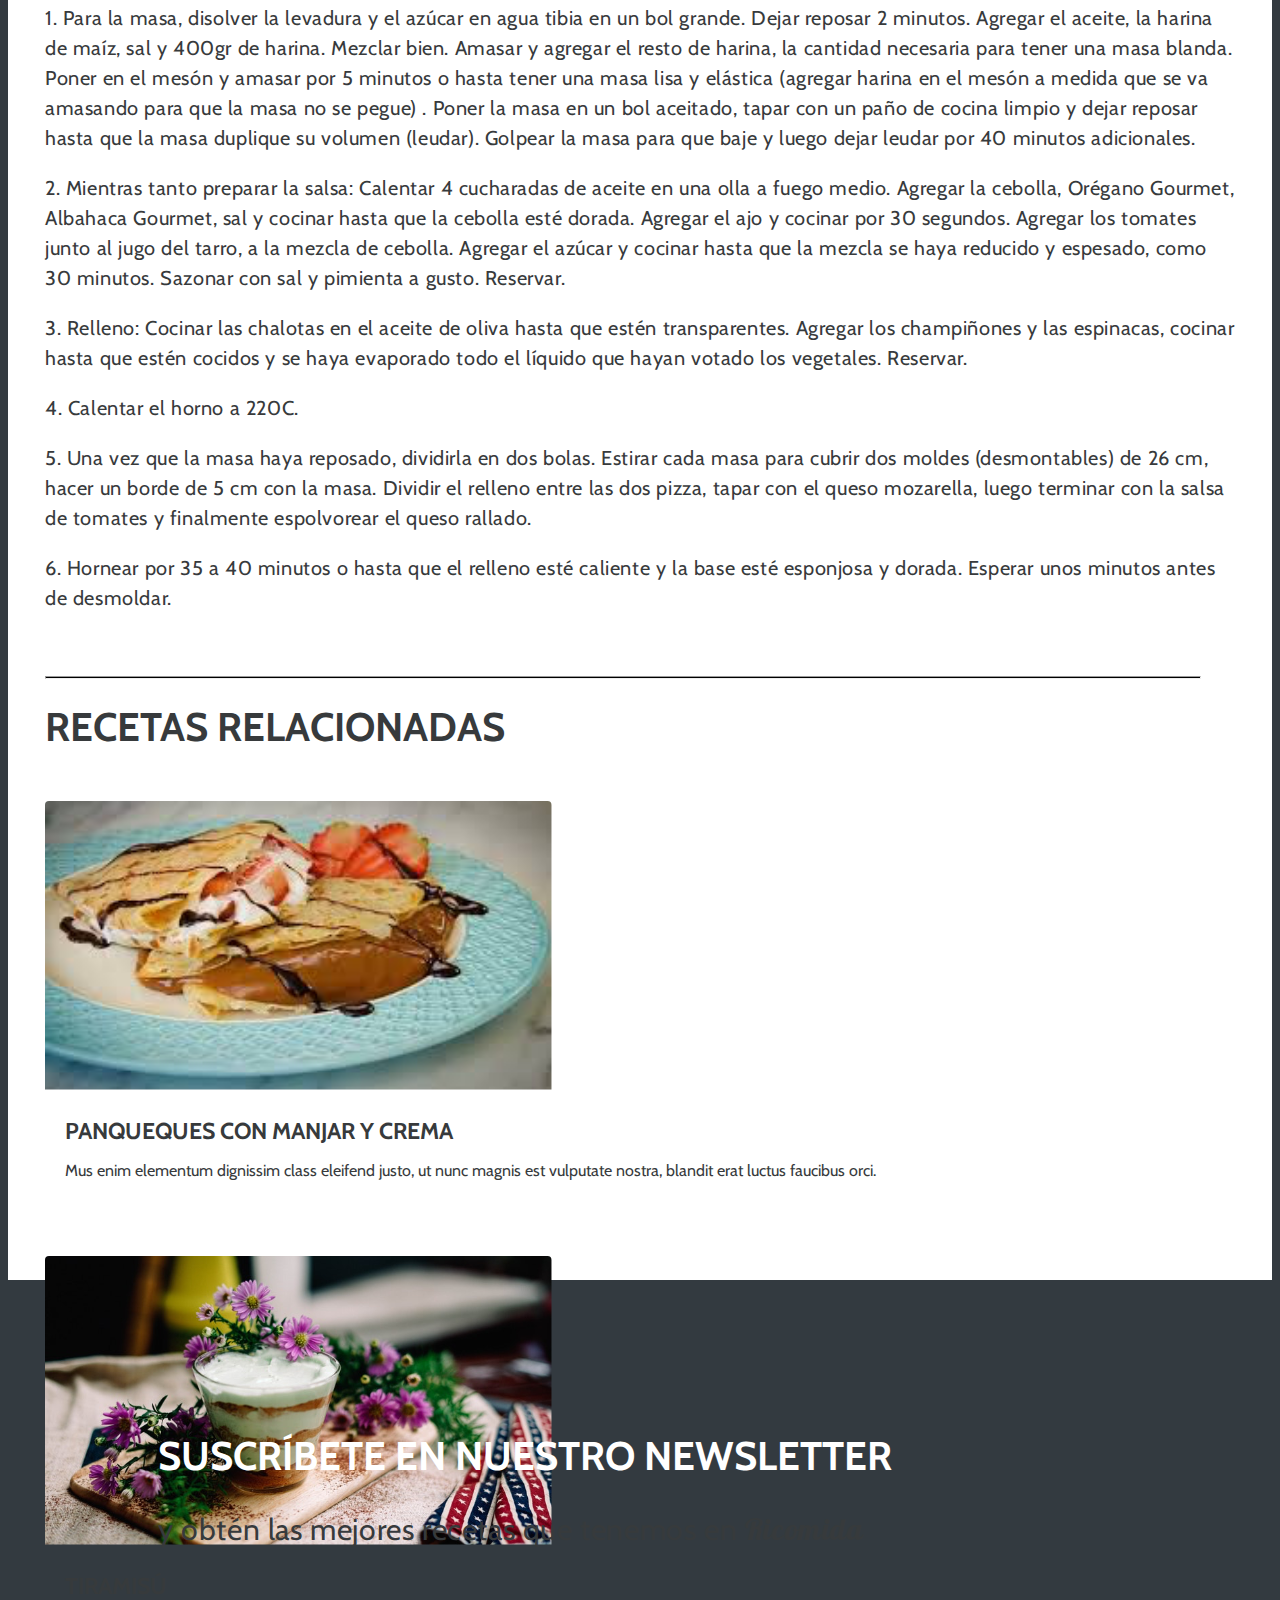
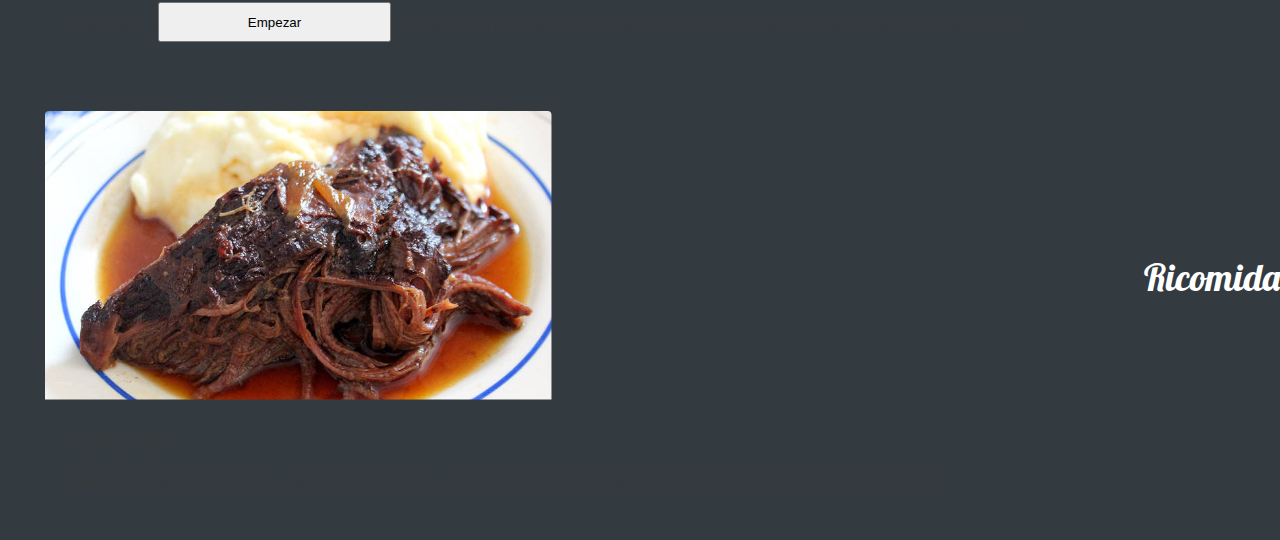
<file: JavaScript/desafio-ricomida/index.html>
<!DOCTYPE html>
<html lang="es">
  <head>
    <meta charset="UTF-8" />
    <meta name="viewport" content="width=device-width, initial-scale=1.0" />
    <meta http-equiv="X-UA-Compatible" content="ie=edge" />
    <title>Ricomida</title>
    <!--CSS de Bootstrap 4.2.1-->
    <link
      rel="stylesheet"
      href="https://stackpath.bootstrapcdn.com/bootstrap/4.2.1/css/bootstrap.min.css"
      integrity="sha384-GJzZqFGwb1QTTN6wy59ffF1BuGJpLSa9DkKMp0DgiMDm4iYMj70gZWKYbI706tWS"
      crossorigin="anonymous"
    />

    <!--Google Fonts-->
    <link
      href="https://fonts.googleapis.com/css?family=Cabin:400,700|Lobster&display=swap"
      rel="stylesheet"
    />

    <!--Font Awesome-->
    <link
      rel="stylesheet"
      href="https://use.fontawesome.com/releases/v5.6.3/css/all.css"
      integrity="sha384-UHRtZLI+pbxtHCWp1t77Bi1L4ZtiqrqD80Kn4Z8NTSRyMA2Fd33n5dQ8lWUE00s/"
      crossorigin="anonymous"
    />

    <link rel="stylesheet" href="assets/css/style.css" />
  </head>

  <body>
    <header>
      <nav class="navbar cabeza navbar-expand-lg navbar-dark bg-dark fixed-top">
        <div class="container marca">
          <a class="navbar-brand" href="#" width="137" height="46">Ricomida </a>

          <button
            class="navbar-toggler"
            type="button"
            data-toggle="collapse"
            data-target="#navbarNav"
            aria-controls="navbarNav"
            aria-expanded="false"
            aria-label="Toggle navigation"
          >
            <span class="navbar-toggler-icon"></span>
          </button>

          <div class="collapse navbar-collapse" id="navbarNav">
            <ul class="navbar-nav ml-auto">
              <li class="nav-item">
                <a class="nav-link" href="#inicio">Inicio</a>
              </li>
              <li class="nav-item">
                <a class="nav-link" href="#recetas">Recetas</a>
              </li>
              <li class="nav-item">
                <a class="nav-link" href="#nosotros">Nosotros</a>
              </li>
              <li class="nav-item">
                <a class="nav-link" href="#contacto">Contacto</a>
              </li>
            </ul>
          </div>
        </div>
      </nav>
    </header>
    <div class="color-fondo">
      <div class="cuerpo container bg-white">
        <section class="row">
          <div class="col-sm-12 col-md-6 img-fluid">
            <hr class="hr-top" />
            <img src="assets/img/principal.jpg" alt="principal" />
          </div>
          <hr />
          <div class="titulo col-sm-12 col-md-6">
            <h1 class="text-center text-md-left">
              PIZZA AL ESTILO CHICAGO CON ESPINACAS Y CHAMPIÑONES
            </h1>
            <hr />
            <h5 class="text-nowrap text-center text-md-left">
              110 MIN / 6 A 8 PORCIONES
            </h5>

            <div class="botones d-flex justify-content-center">
              <button
                type="button"
                class="btn btn-outline-secondary text-nowrap"
                data-toggle="tooltip"
                data-placement="bottom"
                title="Presiona para enviar a tu correo"
              >
                Enviar por correo
              </button>

              <button
                type="button"
                class="btn btn-outline-secondary segundo ml-3 text-nowrap"
                data-toggle="tooltip"
                data-placement="right"
                title="Presiona para enviar a tu correo"
              >
                Añadir a favoritos
              </button>
            </div>
          </div>
        </section>
      </div>
      <div class="carusel container">
        <div
          id="carouselExampleIndicators"
          class="carousel slide d-none d-sm-none d-md-block"
          data-ride="carousel"
        >
          <ol class="carousel-indicators">
            <li
              data-target="#carouselExampleIndicators"
              data-slide-to="0"
              class="active indicator"
            ></li>
            <li
              data-target="#carouselExampleIndicators"
              data-slide-to="1"
              class="indicator"
            ></li>
          </ol>
          <div class="carousel-inner">
            <div class="carousel-item active">
              <div class="row">
                <div class="col-3">
                  <img src="assets/img/slider-1.png" alt="First slide" /> 
                </div>
                <div class="col-3">
                  <img src="assets/img/slider-2.png" alt="First slide" />
                </div>
                <div class="col-3">
                  <img src="assets/img/slider-3.png" alt="First slide" />
                </div>
                <div class="col-3">
                  <img src="assets/img/slider-4.png" alt="First slide" />
                </div>
              </div>
            </div>
            <div class="carousel-item">
              <div class="row">
                <div class="col-3">
                  <img src="assets/img/slider-5.png" alt="First slide" /> 
                </div>
                <div class="col-3">
                  <img src="assets/img/slider-6.png" alt="First slide" />
                </div>
                <div class="col-3">
                  <img src="assets/img/slider-7.png" alt="First slide" />
                </div>
                <div class="col-3">
                  <img src="assets/img/slider-8.png" alt="First slide" />
                </div>
              </div>
            </div>
          </div>
        </div>
      </div>

      <section class="receta container">
        <hr class="hr-bottom d-none d-sm-block" />
        <div class="row">
          <div class="col-sm-12 col-md-6 img-fluid">
            <div class="text-left">
              <h3>INGREDIENTES</h3>
              <h4>Masa</h4>
              <br />
              <ul>
                <li>20 gr de levadura seca instantánea</li>
                <li>1 cucharadita de azúcar</li>
                <li>500 ml agua tibia</li>
                <li>100 ml aceite vegetal</li>
                <li>4 cucharadas de aceite de oliva</li>
                <li>65 gr harina de maíz fina (chuchoca)</li>
                <li>2 cucharaditas de sal</li>
                <li>625 gr harina</li>
                <li>Salsa</li>
                <li>5 cucharadas de aceite de oliva</li>
                <li>½ cebolla picada en cubos finos</li>
                <li>2 cucharaditas de sal</li>
                <li>3 cucharadas de Orégano Gourmet</li>
                <li>1 ½ cucharadas de Albahaca Gourmet</li>
                <li>2 tarro de tomates en cubos al natural</li>
                <li>2 cucharaditas de azúcar Relleno</li>
                <li>½ cebolla, en cubos</li>
                <li>500 gr hojas de espinacas picadas</li>
                <li>400 gr de champiñones, laminados</li>
                <li>300 gr de queso mozarella</li>
                <li>4 cucharadas queso parmesano</li>
              </ul>
               
            </div>
          </div>

          <div class="col-sm-12 col-md-6">
            <div class="text-left">
              <h3>PREPARACIÓN</h3>
              <ul>
                1. Para la masa, disolver la levadura y el azúcar en agua tibia
                en un bol grande. Dejar reposar 2 minutos. Agregar el aceite, la
                harina de maíz, sal y 400gr de harina. Mezclar bien. Amasar y
                agregar el resto de harina, la cantidad necesaria para tener una
                masa blanda. Poner en el mesón y amasar por 5 minutos o hasta
                tener una masa lisa y elástica (agregar harina en el mesón a
                medida que se va amasando para que la masa no se pegue) . Poner
                la masa en un bol aceitado, tapar con un paño de cocina limpio y
                dejar reposar hasta que la masa duplique su volumen (leudar).
                Golpear la masa para que baje y luego dejar leudar por 40
                minutos adicionales.
              </ul>
              <ul>
                2. Mientras tanto preparar la salsa: Calentar 4 cucharadas de
                aceite en una olla a fuego medio. Agregar la cebolla, Orégano
                Gourmet, Albahaca Gourmet, sal y cocinar hasta que la cebolla
                esté dorada. Agregar el ajo y cocinar por 30 segundos. Agregar
                los tomates junto al jugo del tarro, a la mezcla de cebolla.
                Agregar el azúcar y cocinar hasta que la mezcla se haya reducido
                y espesado, como 30 minutos. Sazonar con sal y pimienta a gusto.
                Reservar.
              </ul>
              <ul>
                3. Relleno: Cocinar las chalotas en el aceite de oliva hasta que
                estén transparentes. Agregar los champiñones y las espinacas,
                cocinar hasta que estén cocidos y se haya evaporado todo el
                líquido que hayan votado los vegetales. Reservar.
              </ul>
              <ul>
                4. Calentar el horno a 220C.
              </ul>
              <ul>
                5. Una vez que la masa haya reposado, dividirla en dos bolas.
                Estirar cada masa para cubrir dos moldes (desmontables) de 26
                cm, hacer un borde de 5 cm con la masa. Dividir el relleno entre
                las dos pizza, tapar con el queso mozarella, luego terminar con
                la salsa de tomates y finalmente espolvorear el queso rallado.
              </ul>
              <ul>
                6. Hornear por 35 a 40 minutos o hasta que el relleno esté
                caliente y la base esté esponjosa y dorada. Esperar unos minutos
                antes de desmoldar.
              </ul>
            </div>
          </div>
        </div>
      </section>

      <section class="container-fluid bg-white text-dark" id="work">
        <hr />
        <h2 class="display-4 text-center font-weight-bold">
          RECETAS RELACIONADAS
        </h2>
        <div class="card-deck">
          <div class="card">
            <img
              class="card-img-top"
              src="assets/img/recipe-card-1.png"
              alt="card-1"
            />
            <div class="card-body">
              <h5 class="card-title">PANQUEQUES CON MANJAR Y CREMA</h5>
              <p class="card-text">
                Mus enim elementum dignissim class eleifend justo, ut nunc
                magnis est vulputate nostra, blandit erat luctus faucibus orci.
              </p>
            </div>
          </div>
          <div class="card">
            <img
              class="card-img-top"
              src="assets/img/recipe-card-2.png"
              alt="card-2"
            />
            <div class="card-body">
              <h5 class="card-title">TIRAMISÚ</h5>
              <p class="card-text">
                Congue fermentum dignissim rhoncus elementum ac nisi, proin
                phasellus lacinia sed faucibus mauris, taciti scelerisque nulla
                ornare consequat.
              </p>
            </div>
          </div>
          <div class="card">
            <img
              class="card-img-top"
              src="assets/img/recipe-card-3.png"
              alt="card-3"
            />
            <div class="card-body">
              <h5 class="card-title">PLATEADA</h5>
              <p class="card-text">
                Cubilia elementum posuere arcu rhoncus egestas lectus, diam
                aliquam laoreet ac eleifend risus, urna auctor inceptos mattis
                dapibus.
              </p>
            </div>
          </div>
          <!-- <div class="card">
                <img class="card-img-top" src="assets/img/recipe-card-3.png" alt="card-3">
                <div class="card-body">
                    <h5 class="card-title">PLATEADA</h5>
                    <p class="card-text">Cubilia elementum posuere arcu rhoncus egestas lectus, diam aliquam laoreet ac
                        eleifend risus, urna auctor inceptos mattis dapibus.</p>
                </div>
            </div> -->
        </div>
      </section>
    </div>
    <div
      class="
        newsletter
        d-flex
        bg-danger
        text-center text-white
        justify-content-center
      "
    >
      <div class="news">
        <h2 class="suscribete">SUSCRÍBETE EN NUESTRO NEWSLETTER</h2>
        <h3>
          y obtén las mejores recetas que tenemos en <span>Ricomida</span>
        </h3>
        <button type="button" class="empezar btn btn-outline-light">
          Empezar
        </button>
      </div>
    </div>

    <footer class="bg-dark text-center text-white justify-content-center">
      <p>Ricomida</p>
    </footer>
    <!--jQuery 3.3.1 sin slim-->
    <script
      src="https://code.jquery.com/jquery-3.3.1.min.js"
      integrity="sha256-FgpCb/KJQlLNfOu91ta32o/NMZxltwRo8QtmkMRdAu8="
      crossorigin="anonymous"
    ></script>

    <!--Popper JS 1.14.3-->
    <script
      src="https://cdnjs.cloudflare.com/ajax/libs/popper.js/1.14.6/umd/popper.min.js"
      integrity="sha384-wHAiFfRlMFy6i5SRaxvfOCifBUQy1xHdJ/yoi7FRNXMRBu5WHdZYu1hA6ZOblgut"
      crossorigin="anonymous"
    ></script>

    <!--Bootstrap JS 4.2.1-->
    <script
      src="https://stackpath.bootstrapcdn.com/bootstrap/4.2.1/js/bootstrap.min.js"
      integrity="sha384-B0UglyR+jN6CkvvICOB2joaf5I4l3gm9GU6Hc1og6Ls7i6U/mkkaduKaBhlAXv9k"
      crossorigin="anonymous"
    ></script>

    <!--Mi script-->
    <script src="assets/js/script.js"></script>
  </body>
</html>
</file>
<file: Bootstrap/desafio-media-query/style.css>
body {
  background: CornflowerBlue;
  text-align: center;
  font-family: sans-serif;
}
.content h2:before {
  content: "Soy XS 😊";
}
@media (min-width: 576px) {
  body {
    background: RebeccaPurple;
  }
  .content h2:before {
    content: "Soy SM 😉";
  }

  .content p {
    color: blue;
  }
}
@media (min-width: 768px) {
  body {
    background: Crimson;
  }
  .content h2:before {
    content: "Soy MD 😙";
  }

  .content p {
    color: red;
  }
}
@media (min-width: 992px) {
  body {
    background: Orange;
  }
  .content h2:before {
    content: "Soy LG 😜";
  }

  .content p {
    color: green;
  }
}
@media (min-width: 1200px) {
  body {
    background: Gold;
  }
  .content h2:before {
    content: "Soy XL 😂";
  }

  .content p {
    color: rosybrown;
  }
}
</file>
<file: Bootstrap/olivia-ros/assets/css/style.css>
body {
  font-family: 'Raleway', sans-serif;
}

header {
  background-image: url('../img/bg-hero.jpg');
  background-repeat: no-repeat;
  background-size: cover;
  background-position: left;
  padding-bottom: 10rem;
}

.carousel-indicators {
  top: 50px;
}

.carousel-indicators li {
  width: 10px;
  height: 10px;
  border-radius: 50%;
}
</file>
<file: JavaScript/desafio-ricomida/assets/css/style.css>
body {
  font-family: "Lobster", cursive;
  font-family: "Cabin", sans-serif;
  background-color: #333a40;
  color: #373a3c;
}
a.nav-link {
  font-size: 16px;
  color: #ffffff !important;
  font-family: "Cabin", sans-serif;
  font-weight: normal;
}
.hr-top {
  display: block;
  margin-top: 13px;
  margin-bottom: 14px;
  background-color: #000000;
}
.hr-bottom {
  margin-top: -30px;
  background-color: #000000;
}
hr {
  margin-top: 7.5px;
  margin-bottom: 17px;
  height: 1pt;
  background-color: #000000 !important;
}
header {
  width: 100%;
  height: auto;
}
.cabeza {
  padding-left: 37px;
  padding-right: 37px;
}
.cuerpo {
  padding-left: 37px;
  padding-right: 37px;
  background-color: #ffffff;
}
.titulo {
  padding-top: 13.5px;
}
.receta {
  padding-top: 40px !important;
  padding-left: 37px;
  padding-right: 37px;
  background-color: #ffffff;
}
h1 {
  font-size: 25px;
}

section {
  padding-top: 100px;
}
.container img {
  width: 100%;
}
a.navbar-brand {
  width: 137px;
  height: 46px;
  font-size: 37px;
  font-family: "Lobster", cursive;
  text-align: center;
  padding: 0;
  margin: 0;
}
nav {
  font-family: "Cabin", sans-serif;
}
h5 {
  font-size: 16px;
  font-weight: bold;
}
.botones {
  width: 100%;
  margin-top: 21px;
  font-weight: normal;
}
button.btn {
  width: 114.21px;
  height: 40px;
  padding: 0px !important;
}
.btn-header {
  margin-right: 20px;
}
.btn-outline-secondary {
  font-size: 13px;
}
h2 {
  font-size: 25px !important;
  margin-top: 19.5px;
  margin-bottom: 38.5px;
  color: #373a3c !important;
}
h3 {
  font-size: 16px;
  text-decoration: none;
  margin-bottom: 30px;
  font-weight: bold;
  letter-spacing: 0.48px;
}
h4 {
  font-size: 16px;
  text-decoration: none;
  margin-bottom: 10px;
  letter-spacing: 0.48px;
}
ul {
  list-style: none;
  padding: 0;
  font-size: 16px;
  font-weight: normal;
  line-height: 30px;
  letter-spacing: 0.48px;
}
li {
  margin-bottom: 12px;
  font-size: 16px;
  letter-spacing: 0.48px;
  font-weight: normal;
}
#work {
  padding-top: 20px !important;
  padding-left: 37px;
  padding-right: 37px;
  padding-bottom: 36.19px;
}
.card-deck .card {
  margin-bottom: 26.19px !important;
}

h5.card-title {
  font-size: 17px;
  font-weight: bold;
  margin-bottom: 31px;
}
p.card-text {
  font-size: 16px;
  font-weight: normal;
}
div.card-body {
  padding-top: 22.21px;
  padding-left: 15.19px;
  padding-right: 15.19px;
}
section {
  padding-top: 62px !important ;
}
.newsletter {
  padding-top: 95.6px;
  padding-left: 37px;
  padding-right: 37px;
  padding-bottom: 95px;
}
h2.suscribete {
  font-size: 30px;
  font-weight: bold;
  margin-top: 0px;
  margin-bottom: 22px;
  color: #ffffff !important;
}
.newsletter h3 {
  font-family: "Cabin", sans-serif;
  font-size: 20px;
  font-weight: normal;
  margin-bottom: 27.5px !important;
  text-decoration: none;
}
.newsletter h3 span {
  font-size: 20px;
}
.newsletter span {
  font-family: "Lobster", cursive;
}
.empezar {
  padding-left: 90px;
  padding-right: 90px;
  width: 233px !important;
  height: 40px;
}
footer {
  width: 100%;
  height: auto;
  font-size: 37px;
  font-family: "Lobster", cursive;
  text-align: center;
  margin: 0;
  color: #ffffff;
  padding-bottom: 34px;
  padding-left: 19.5px;
  padding-right: 19.5px;
  padding-top: 41px;
}
footer p {
  margin: 0px;
  padding: 0px;
  height: 46px;
}

@media (min-width: 1280px) {
  div.container.marca:first-of-type {
    margin-left: 57px;
    margin-right: 57px;
  }
  a.nav-link {
    font-size: 16px;
    color: #ffffff !important;
    font-family: "Cabin", sans-serif;
    font-weight: normal;
  }
  .color-fondo {
    background-color: #ffffff;
    padding: 0px;
    margin: 0px;
  }
  .hr-top {
    display: none;
  }
  h1 {
    font-size: 40px;
    text-align: left;
    font-family: "Cabin", sans-serif;
    font-weight: bold;
    color: #373a3c;
    padding-top: 13px;
    width: 425px;
  }
  .cuerpo {
    padding-top: 40px;
    padding-left: 37px;
    padding-right: 37px;
    margin-bottom: 68px;
    background-color: #ffffff !important;
  }
  hr {
    margin-top: 23.5px;
    margin-bottom: 17px;
    height: 1px;
    background-color: #333a40;
  }
  .botones {
    width: 100%;
    margin-top: 24px;
    font-weight: normal;
    justify-content: left !important;
    margin-top: 24px;
  }
  button.btn {
    width: 141.71px;
    height: 40px;
    padding: 0px !important;
  }
  button.btn.btn-outline-secondary.segundo {
    margin-left: 24.29px !important;
  }
  h5 {
    font-size: 20px;
    font-weight: bold;
    font-family: "Cabin", sans-serif;
  }
  .carusel {
    margin-bottom: 57px;
    width: 1090px;
    background-color: #ffffff;
  }
  .carousel-indicators {
    top: 160px;
  }
  .carousel-indicators li.indicator {
    margin-top: 50px;
    width: 10px;
    height: 10px;
    background-color: #333a40;
    border-radius: 50%;
  }
  .hr-bottom {
    margin-top: 0px;
    margin-bottom: 38px;
    background-color: #333a40;
  }

  .receta {
    padding-top: 20.32px !important;
    font-size: 20px !important;
    font-family: "Cabin", sans-serif;
    background-color: #ffffff;
  }
  h3 {
    font-size: 20px;
    text-decoration: none;
    width: 145px;
    border-bottom: 1px solid;
    padding-bottom: 15px;
    margin-bottom: 30px;
    font-weight: normal;
    letter-spacing: 0.6px;
  }
  ul {
    font-size: 20px;
    font-weight: normal;
    line-height: 30px;
    letter-spacing: 0.6px;
  }
  li {
    font-size: 20px;
    letter-spacing: 0.6px;
    font-weight: normal;
    line-height: 30px;
  }
  h2.display-4 {
    font-size: 40px !important;
    margin-top: 22.5px;
    margin-bottom: 50.5px;
  }
  h5.card-title {
    font-size: 23px;
    font-weight: bold;
    margin-bottom: 7px;
    margin-top: 23px;
  }
  div.card-body {
    padding-top: 0px;
    padding-left: 19.52px;
    padding-right: 19.52px;
    padding-bottom: 33.81px;
  }
  div.card-deck {
    height: 400px;
  }
  #work {
    padding-bottom: 79.19px;
    width: 1156px;
    background-color: #ffffff;
  }
  .newsletter {
    padding-top: 150.5px;
    padding-left: 150px;
    padding-right: 150px;
    padding-bottom: 197px;
  }
  .news {
    width: 980px;
  }
  h2.suscribete {
    font-size: 40px !important;
    font-weight: bold;
    margin-top: 0px;
    margin-bottom: 7px;
  }
  .newsletter h3 {
    width: 100%;
    font-family: "Cabin", sans-serif;
    font-size: 30px !important;
    font-weight: normal;
    margin-bottom: 39.5px !important;
    text-decoration: none;
    border-bottom: 0px !important;
  }
  .newsletter h3 span {
    font-size: 30px !important;
  }
  .newsletter span {
    font-family: "Lobster", cursive;
    font-size: 30px;
  }
  .empezar {
    width: 233px;
    padding-left: 90px;
    padding-right: 90px;
  }
  footer {
    width: 100%;
    height: auto;
    font-size: 37px;
    font-family: "Lobster", cursive;
    text-align: center;
    margin: 0;
    color: #ffffff;
    padding-bottom: 38px;
    padding-left: 571.5px;
    padding-right: 571.5px;
    padding-top: 15px;
  }
  footer p {
    margin: 0px;
    padding: 0px;
    height: 46px;
  }
}
</file>
